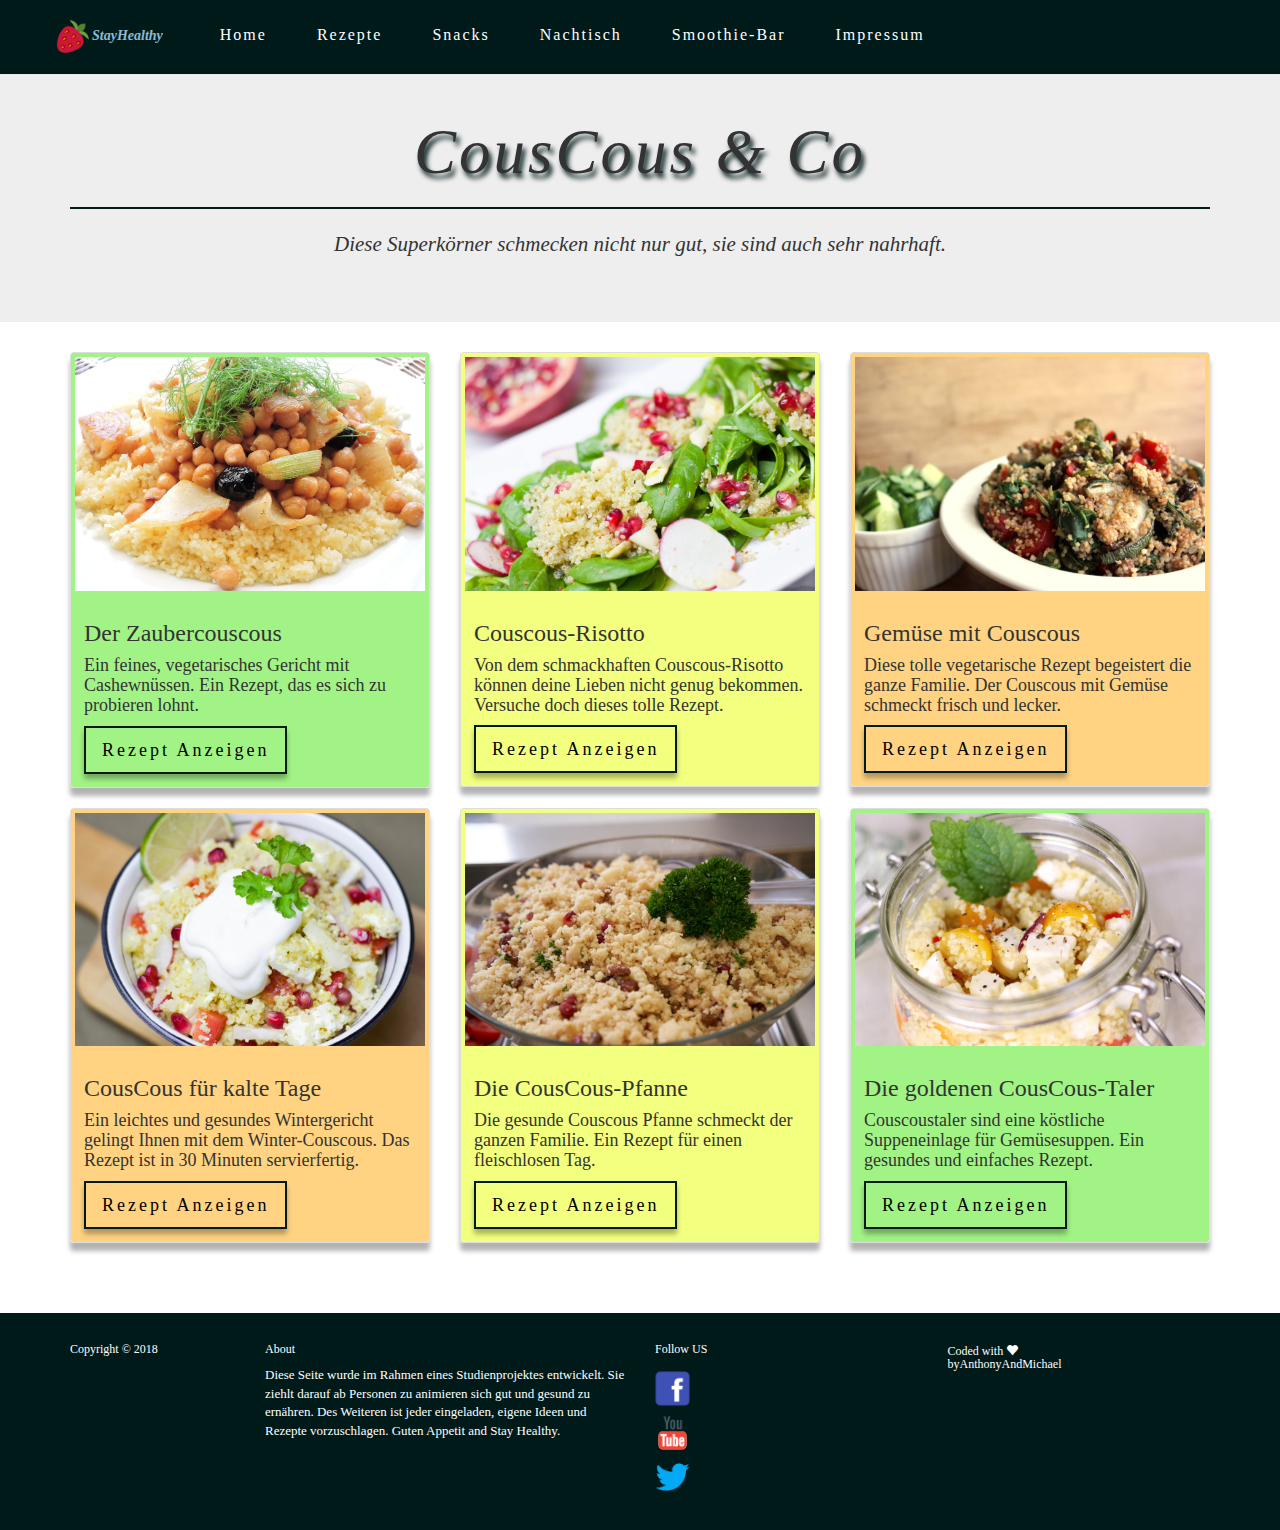
<file: CousCous.html>
<!DOCTYPE html>
<html lang="de">
  <head>
    <meta charset="utf-8">
    <meta http-equiv="X-UA-Compatible" content="IE=edge">
    <meta name="viewport" content="width=device-width, initial-scale=1">
      
      <link href="https://fonts.googleapis.com/css?family=Old+Standard+TT|Open+Sans" rel="stylesheet"> 
      
      
      <link rel="stylesheet" href="https://use.fontawesome.com/releases/v5.0.11/css/all.css" integrity="sha384-p2jx59pefphTFIpeqCcISO9MdVfIm4pNnsL08A6v5vaQc4owkQqxMV8kg4Yvhaw/" crossorigin="anonymous">
      
    <script src="scrollreveal-master/scrollreveal-master/dist/scrollreveal.min.js"></script>

      
      <!-- Favicon -->
      <link rel="icon" href="Bilder/logo.ico" type="image/x-icon">
        
      <!-- Bootstrap -->
    <link href="css/bootstrap.css" rel="stylesheet">
      <!-- Eigene css Datei (CSS-Dateien werden werden linear von oben nach unten abgearbeitet.)Überschreibt die Boostrap Datei -->
    <link href="css/NudelGerichte.css" rel="stylesheet" type="text/css">
</head>
  <body>
    <!-- Fixierte Navbar -->
    <nav class="navbar navbar-default navbar-fixed-top role=navigation ">
      <div class="container" id="text-element">
     <!-- Logo-Start -->
          <a href="index.html">
    <div id="text-logo">
      <p><img id="image-size" src="Bilder/nav-logo.png"/>StayHealthy</p>
    </div>
              
          </a>
    <!-- Logo-Ende -->   
        <div class="navbar-header">
          <button type="button" class="navbar-toggle collapsed" data-toggle="collapse" data-target="#navbar" aria-expanded="false" aria-controls="navbar">
            <span class="sr-only">Navigation ein-/ausblenden</span>
            <span class="icon-bar"></span>
            <span class="icon-bar"></span>
            <span class="icon-bar"></span>
          </button>
        </div>
        <div id="navbar" class="navbar-collapse collapse">
          <ul class="nav navbar-nav">
            <li><a href="index.html">Home</a></li>
            <li><a href="Rezepte.html">Rezepte</a></li>
            <li><a href="Snacks.html">Snacks</a></li>
            <li><a href="Nachtisch.html">Nachtisch</a></li>
            <li><a href="Smoothie-Bar.html">Smoothie-Bar</a></li>
            <li><a href="Impressum.html">Impressum</a></li>
          </ul>
        </div>
      </div>
    </nav>
    
<div class="jumbotron text-center">
        <div class="container">
          <h1 class="display-3 main-title">CousCous &amp; Co</h1>
            <hr>

          <p>Diese Superkörner schmecken nicht nur gut, sie sind auch sehr nahrhaft.</p>

        </div>
</div>

<div id="first-container">
<div class="container c1">
  <div class="row">
    <div class="col sm-4 col-md-4" >
      <div class="thumbnail background1">

          <img src="Bilder/couscous1.jpg" alt="Pasta1" style="width:100%">
          <div class="caption">
            <h3>Der Zaubercouscous</h3>
            <h4>Ein feines, vegetarisches Gericht mit Cashewnüssen. Ein Rezept, das es sich zu probieren lohnt.
            </h4>
              <button type="button" class="btn btn-primary btn-lg" data-toggle="modal" data-target="#meinModal1">
                     <span>Rezept Anzeigen</span> 
              </button>
            </div>
        </div>
      </div>

       <div class="col-md-4">
      <div class="thumbnail background2">

          <img src="Bilder/couscous2.jpg" alt="Pasta2" style="width:100%">
          <div class="caption">
            <h3>Couscous-Risotto</h3>
              <h4>Von dem schmackhaften Couscous-Risotto können deine Lieben nicht genug bekommen. Versuche doch dieses tolle Rezept. </h4>
              <button type="button" class="btn btn-primary btn-lg" data-toggle="modal" data-target="#meinModal2">

              <span>Rezept Anzeigen</span> 
              </button>
              
        </div>
           </div>
    </div>
       <div class="col-md-4">
      <div class="thumbnail background3">

          <img src="Bilder/couscous3.jpg" alt="Pasta3" style="width:100%">
          <div class="caption">
            <h3>Gemüse mit Couscous</h3>
              <h4>Diese tolle vegetarische Rezept begeistert die ganze Familie. Der Couscous mit Gemüse schmeckt frisch und lecker.</h4>
              <button type="button" class="btn btn-primary btn-lg" data-toggle="modal" data-target="#meinModal3">
                         <span>Rezept Anzeigen</span> 
              </button>
        </div>
           </div>
  
    </div>
  </div>
</div>

<div class="container c2">
  <div class="row">
       <div class="col-md-4">
      <div class="thumbnail background3">

          <img src="Bilder/couscous4.jpg" alt="Pasta4" style="width:100%">
          <div class="caption">
            <h3>CousCous für kalte Tage</h3>
              <h4>Ein leichtes und gesundes Wintergericht gelingt Ihnen mit dem Winter-Couscous. Das Rezept ist in 30 Minuten servierfertig.</h4>
              <button type="button" class="btn btn-primary btn-lg" data-toggle="modal" data-target="#meinModal4">
                   <span>Rezept Anzeigen</span> 
              </button>
         </div>
           </div>
    </div>
       <div class="col-md-4">
      <div class="thumbnail background2">

          <img src="Bilder/couscous5.jpg" alt="Pasta5" style="width:100%">
          <div class="caption">
            <h3>Die CousCous-Pfanne</h3>
              <h4>Die gesunde Couscous Pfanne schmeckt der ganzen Familie. Ein Rezept für einen fleischlosen Tag.</h4>
              <button type="button" class="btn btn-primary btn-lg" data-toggle="modal" data-target="#meinModal5">

            <span>Rezept Anzeigen</span> 
              </button>
          </div>
           </div> 
      </div>
   
       <div class="col-md-4">
      <div class="thumbnail background1">

          <img src="Bilder/couscous6.jpg" alt="Pasta6" style="width:100%">
          <div class="caption">
            <h3>Die goldenen CousCous-Taler</h3>
              <h4>Couscoustaler sind eine köstliche Suppeneinlage für Gemüsesuppen. Ein gesundes und einfaches Rezept.</h4>
                 <button type="button" class="btn btn-primary btn-lg" data-toggle="modal" data-target="#meinModal6">
                <span>Rezept Anzeigen</span> 
              </button>
            </div>
        </div>
    
  </div>
</div>
</div>
</div>
<!-- Rezept couscous 2 -->
<div class="modal fade" id="meinModal2" tabindex="-1" role="dialog" aria-labelledby="meinModalLabel">
    <div class="modal-dialog " role="document">
    <div class="modal-content" id="contantBackground">
      <div class="modal-header">
        <button id="button-close" type="button" class="close" data-dismiss="modal" aria-label="Schließen"><i class="fas fa-times-circle"></i></button>
          
        <h3 class="modal-title" id="meinModalLabel">CousCous-Risotto</h3>
        
          <hr>
      </div>
      <div class="modal-body background3">

    <table class="table table-striped zutaten-liste">
      <thead>
        <tr>
          <th scope="col">Zutaten</th>
          <th scope="col">Menge</th>
        </tr>
      </thead>
      <tbody>
        <tr>
          <th scope="row">Cashewnüsse od.Pinienkerne </th>
          <td>40g</td>
          </tr>
        <tr>
          <th scope="row">Couscous </th>
          <td>250g</td>
        </tr>
        <tr>
          <th scope="row">Datteln, Feigen, Rosinen, Aprikosen</th>
          <td>3.stk</td>
        </tr>
          <tr>
          <th scope="row">Karotten</th>
          <td>3.stk</td>
        </tr>
          <tr>
          <th scope="row">Zucchini</th>
          <td>40g</td>
        </tr>
          <tr>
          <th scope="row">Tomaten</th>
          <td>3.stk</td>
        </tr>
      </tbody>
    </table>
<div id="rezept-box">    
<div class="jumbotron jumbotron-fluid jumbotron-rezept">
  <div class="container">
    <h3 class="display-3">Zubereitung Step.1 &nbsp; <img src="Bilder/messer.png"></h3>
      <hr>
    <p class="lead">Zwiebeln, Knoblauch und Lauch kleinschneiden. Die Möhren waschen, abreiben, in Scheiben schneiden und Zucchini und Paprika in kleine Würfel schneiden.
In einem Topf die Zwiebeln anbraten, anschließend Knoblauch und Lauch dazugeben und etwa 1 Min. rühren.  </p>
  </div>
</div>
<div class="jumbotron jumbotron-fluid jumbotron-rezept">
  <div class="container">
      <h3 class="display-3">Zubereitung Step.2 &nbsp; <img src="Bilder/topf.png"></h3>
      <hr>
    <p class="lead">Danach die Mören dazugeben, kurz anschwitzen, mit etwas Brühe aufgießen, und 5 Min. köcheln lassen.
Nun den Rest des Gemüses dazugeben. Wenn die Flüssigkeit zu wenig ist, Brühe nachgießen. Alles so lange garen, bis das Gemüse fast fertig ist. </p>
  </div>
</div>
<div class="jumbotron jumbotron-fluid jumbotron-rezept">
  <div class="container">
    <h3 class="display-3">Zubereitung Step.3 &nbsp; <img src="Bilder/kellner.png"></h3>
      <hr>
    <p class="lead">Dann Couscous unterühren, weiter köcheln und sollte Flüssigkeit zu wenig sein, ständig nachgießen. Nach 10-15 min vom Herd nehmen.</p>
  </div>
</div>
</div>  
     <div class="modal-footer">
        <button type="button" class="btn btn-default" data-dismiss="modal">Schließen</button>
      </div>
    </div>
  </div>
</div>
      </div>

<!-- Rezept couscous 1 -->
<div class="modal fade" id="meinModal1" tabindex="-1" role="dialog" aria-labelledby="meinModalLabel">
  <div class="modal-dialog " role="document">
    <div class="modal-content" id="contantBackground">
      <div class="modal-header">
        <button id="button-close" type="button" class="close" data-dismiss="modal" aria-label="Schließen"><i class="fas fa-times-circle"></i></button>

        <h3 class="modal-title" id="meinModalLabel">Nudeln mit Tomatensoße Schafskäse und Oliven</h3>
        
          <hr>
      </div>
      <div class="modal-body background3">

    <table class="table table-striped zutaten-liste">
      <thead>
        <tr>
          <th scope="col">Zutaten</th>
          <th scope="col">Menge</th>
        </tr>
      </thead>
      <tbody>
        <tr>

          <th scope="row">Cashewnüsse od.Pinienkerne </th>
          <td>40g</td>
          </tr>
        <tr>
          <th scope="row">Couscous </th>
          <td>250g</td>
        </tr>
        <tr>
          <th scope="row">Datteln, Feigen, Rosinen, Aprikosen</th>
          <td>3.stk</td>
        </tr>
          <tr>
          <th scope="row">Karotten</th>
          <td>3.stk</td>
        </tr>
          <tr>
          <th scope="row">Koriander</th>
          <td>40g</td>
        </tr>
      </tbody>
    </table>
<div id="rezept-box">    
<div class="jumbotron jumbotron-fluid jumbotron-rezept">
  <div class="container">
    <h3 class="display-3">Zubereitung Step.1 &nbsp; <img src="Bilder/messer.png"></h3>
      <hr>
    <p class="lead">Für das Couscous in einer großen beschichteten Pfanne Ghee/Sonnenblumenöl oder Olivenöl erhitzen, die Senfkörner zum Springen bringen.
Dann die Cashewnüsse mit den restlichen Gewürzen hinzufügen und hellgelb-braun "anrösten" lassen. </p>
  </div>
</div>
<div class="jumbotron jumbotron-fluid jumbotron-rezept">
  <div class="container">
      <h3 class="display-3">Zubereitung Step.2 &nbsp; <img src="Bilder/topf.png"></h3>
      <hr>
    <p class="lead">Das Cous-Cous mit dem Gemüse hinzufügen, salzen und für 2 Minuten anschwitzen lassen. Dann das Ganze mit dem heißen Wasser ablöschen, und nun die Trockenfrüchte zugeben.
Anschließend in eine Glasform etc. füllen und im Backofen bei 80° C oder auf niedrigerer (70° C) Heizstufe für 10 Minuten quellen lassen. Ab und zu den Cous Cous mit einer Gabel auflockern. Eventuell noch ein wenig heißes Wasser "beigeben", und ab und an sanft alles wenden.</p>
  </div>
</div>
<div class="jumbotron jumbotron-fluid jumbotron-rezept">
  <div class="container">
    <h3 class="display-3">Zubereitung Step.3 &nbsp; <img src="Bilder/kellner.png"></h3>
      <hr>
    <p class="lead">Der Cous Cous sollte locker und nicht matschig sein, also nicht zu viel Flüssigkeit benutzen.</p>
  </div>
</div>
    
    
</div>      
    </div>
      <div class="modal-footer">
        <button type="button" class="btn btn-default" data-dismiss="modal">Schließen</button>
      </div>
    </div>
  </div>
</div>

      

<!-- Rezept couscous 3 -->
<div class="modal fade" id="meinModal3" tabindex="-1" role="dialog" aria-labelledby="meinModalLabel">
  <div class="modal-dialog " role="document">
    <div class="modal-content" id="contantBackground">
      <div class="modal-header">
        <button id="button-close" type="button" class="close" data-dismiss="modal" aria-label="Schließen"><i class="fas fa-times-circle"></i></button>
          
        
  
          
        <h3 class="modal-title" id="meinModalLabel">CousCous mit Gemüse</h3>
        
          <hr>
      </div>
      <div class="modal-body background3">

    <table class="table table-striped zutaten-liste">
      <thead>
        <tr>
          <th scope="col">Zutaten</th>
          <th scope="col">Menge</th>
        </tr>
      </thead>
      <tbody>
        <tr>
          <th scope="row">Cashewnüsse od.Pinienkerne </th>
          <td>40g</td>
          </tr>
        <tr>
          <th scope="row">Couscous </th>
          <td>250g</td>
        </tr>
        <tr>
          <th scope="row">Datteln, Feigen, Rosinen, Aprikosen</th>
          <td>3.stk</td>
        </tr>
          <tr>
          <th scope="row">Karotten</th>
          <td>3.stk</td>
        </tr>
          <tr>
          <th scope="row">Zucchini</th>
          <td>40g</td>
        </tr>
          <tr>
          <th scope="row">Kohlrabi</th>
          <td>3.stk</td>
        </tr>
      </tbody>
    </table>
<div id="rezept-box">    
<div class="jumbotron jumbotron-fluid jumbotron-rezept">
  <div class="container">
    <h3 class="display-3">Zubereitung Step.1 &nbsp; <img src="Bilder/messer.png"></h3>
      <hr>
    <p class="lead">Die Zucchini und die Karotten schälen und in dünne Scheiben schneiden. Die Paprika gut waschen, das Kerngehäuse entfernen und in kleine Stücke schneiden. Kohlrabi schälen und klein schneiden.
Den Couscous mit dem Wasser in den Reisbehälter des Dampfgarers geben und 10 Minuten dämpfen lassen. Etwas Salz und Pfeffer unterrühren.  </p>
  </div>
</div>
<div class="jumbotron jumbotron-fluid jumbotron-rezept">
  <div class="container">
      <h3 class="display-3">Zubereitung Step.2 &nbsp; <img src="Bilder/topf.png"></h3>
      <hr>
    <p class="lead">Das Gemüse mit der Sojasauce abschmecken, durchrühren und in den gelochten Garbehälter des Dampfgarers geben und ebenfalls dämpfen lassen.</p>
  </div>
</div>
<div class="jumbotron jumbotron-fluid jumbotron-rezept">
  <div class="container">
    <h3 class="display-3">Zubereitung Step.3 &nbsp; <img src="Bilder/kellner.png"></h3>
      <hr>
    <p class="lead">Nach 10 Minuten alles aus dem Dampfgarer nehmen und miteinander vermischen. Mit Salz, Pfeffer und Kräutern abschmecken und servieren.</p>
  </div>
</div>
    
    
</div>      
    </div>
      <div class="modal-footer">
        <button type="button" class="btn btn-default" data-dismiss="modal">Schließen</button>
      </div>
    </div>
  </div>
</div>

      
<!-- Rezept couscous 4 -->
<div class="modal fade" id="meinModal4" tabindex="-1" role="dialog" aria-labelledby="meinModalLabel">
  <div class="modal-dialog " role="document">
    <div class="modal-content" id="contantBackground">
      <div class="modal-header">
        <button id="button-close" type="button" class="close" data-dismiss="modal" aria-label="Schließen"><i class="fas fa-times-circle"></i></button>
          
        
  
          
        <h3 class="modal-title" id="meinModalLabel">CousCous für kalte Tage</h3>
        
          <hr>
      </div>
      <div class="modal-body background3">

    <table class="table table-striped zutaten-liste">
      <thead>
        <tr>
          <th scope="col">Zutaten</th>
          <th scope="col">Menge</th>
        </tr>
      </thead>
      <tbody>
        <tr>
          <th scope="row">Cashewnüsse od.Pinienkerne </th>
          <td>40g</td>
          </tr>
        <tr>
          <th scope="row">Couscous </th>
          <td>250g</td>
        </tr>
        <tr>
          <th scope="row">Datteln, Feigen, Rosinen, Aprikosen</th>
          <td>3.stk</td>
        </tr>
          <tr>
          <th scope="row">Karotten</th>
          <td>3.stk</td>
        </tr>
          <tr>
          <th scope="row">Zucchini</th>
          <td>40g</td>
        </tr>
          <tr>
          <th scope="row">Kohlrabi</th>
          <td>3.stk</td>
        </tr>
          <tr>
          <th scope="row">Pinenkerne</th>
          <td>40g</td>
          </tr>
        <tr>
          <th scope="row">Blattspinat</th>
          <td>250g</td>
        </tr>
        <tr>
          <th scope="row">Olivenöl</th>
          <td>200ml</td>
        </tr>
          <tr>
          <th scope="row">Spaghetti</th>
          <td>300g</td>
        </tr>
          <tr>
          <th scope="row">Ricottakäse</th>
          <td>40g</td>
        </tr>

      </tbody>
    </table>
<div id="rezept-box">    
<div class="jumbotron jumbotron-fluid jumbotron-rezept">
  <div class="container">
    <h3 class="display-3">Zubereitung Step.1 &nbsp; <img src="Bilder/messer.png"></h3>
      <hr>

    <p class="lead">Der Lauch wird geputzt, gewaschen, halbiert und anschließend in feine Ringe geschnitten. Dann werden die Karotten geputzt, geschält und in dünne Scheiben geschnitten.
Nun wird die Paprika gewaschen, halbiert, entkernt und in feine Stücke geschnitten. Die Speckwürfel werden mit dem Lauch in einem Topf für 5 Minuten angebraten.</p>

    <p class="lead">Lorem ipsum dolor sit amet, consetetur sadipscing elitr, sed diam nonumy eirmod tempor invidunt ut labore et dolore magna aliquyam erat, sed diam voluptua.</p>

  </div>
</div>
<div class="jumbotron jumbotron-fluid jumbotron-rezept">
  <div class="container">
      <h3 class="display-3">Zubereitung Step.2 &nbsp; <img src="Bilder/topf.png"></h3>
      <hr>

    <p class="lead">Im Anschluss wird das restliche Gemüse dazugegeben und das Ganze wird unter ständigem Rühren weiter gebraten.
Das Gemüse wird mit der Suppe abgelöscht, danach wird der Couscous mit dem Öl gut verrührt und in den Topf gegeben. </p>

    <p class="lead">Lorem ipsum dolor sit amet, consetetur sadipscing elitr, sed diam nonumy eirmod tempor invidunt ut labore et dolore magna aliquyam erat, sed diam voluptua.</p>

  </div>
</div>
<div class="jumbotron jumbotron-fluid jumbotron-rezept">
  <div class="container">
    <h3 class="display-3">Zubereitung Step.3 &nbsp; <img src="Bilder/kellner.png"></h3>
      <hr>

    <p class="lead">Jetzt wird der Topf von der Herdplatte genommen und der Couscous wird für 5 Minuten quellen gelassen.
Zum Schluss wird mit Salz und Pfeffer gut gewürzt.</p>

    <p class="lead">Lorem ipsum dolor sit amet, consetetur sadipscing elitr, sed diam nonumy eirmod tempor invidunt ut labore et dolore magna aliquyam erat, sed diam voluptua.</p>

  </div>
</div>
 
    
</div>      
    </div>
      <div class="modal-footer">
        <button type="button" class="btn btn-default" data-dismiss="modal">Schließen</button>
      </div>
    </div>
  </div>
</div>


      
<!-- Rezept couscous 5 -->
<div class="modal fade" id="meinModal5" tabindex="-1" role="dialog" aria-labelledby="meinModalLabel">
  <div class="modal-dialog " role="document">
    <div class="modal-content" id="contantBackground">
      <div class="modal-header">
        <button id="button-close" type="button" class="close" data-dismiss="modal" aria-label="Schließen"><i class="fas fa-times-circle"></i></button>
          
        
  
          
        <h3 class="modal-title" id="meinModalLabel">CousCous-Pfanne</h3>
        
          <hr>
      </div>
      <div class="modal-body background3">

    <table class="table table-striped zutaten-liste">
      <thead>
        <tr>
          <th scope="col">Zutaten</th>
          <th scope="col">Menge</th>
        </tr>
      </thead>
      <tbody>
        <tr>
          <th scope="row">Cashewnüsse od.Pinienkerne </th>
          <td>40g</td>
          </tr>
        <tr>
          <th scope="row">Couscous </th>
          <td>250g</td>
        </tr>
        <tr>
          <th scope="row">Datteln, Feigen, Rosinen, Aprikosen</th>
          <td>3.stk</td>
        </tr>
          <tr>
          <th scope="row">Karotten</th>
          <td>3.stk</td>
        </tr>
          <tr>
          <th scope="row">Zucchini</th>
          <td>40g</td>
        </tr>
          <tr>
          <th scope="row">Kohlrabi</th>
          <td>3.stk</td>
        </tr>
      </tbody>
    </table>
<div id="rezept-box">    
<div class="jumbotron jumbotron-fluid jumbotron-rezept">
  <div class="container">
    <h3 class="display-3">Zubereitung Step.1 &nbsp; <img src="Bilder/messer.png"></h3>
      <hr>
    <p class="lead">Den Couscous nach Anleitung zubereiten. Währenddessen das Gemüse mundgerecht schneiden und den Schafskäse in kleine Stücke schneiden oder brechen. </p>
  </div>
</div>
<div class="jumbotron jumbotron-fluid jumbotron-rezept">
  <div class="container">
      <h3 class="display-3">Zubereitung Step.2 &nbsp; <img src="Bilder/topf.png"></h3>
      <hr>
    <p class="lead">Sobald der Couscous fertig ist, werden die Zwiebel- und Knoblauchstücke in einer Pfanne mit einem Schuss Olivenöl glasig gebraten. Danach kommen Paprika und Zucchini hinzu.  </p>
  </div>
</div>
<div class="jumbotron jumbotron-fluid jumbotron-rezept">
  <div class="container">
    <h3 class="display-3">Zubereitung Step.3 &nbsp; <img src="Bilder/kellner.png"></h3>
      <hr>
    <p class="lead">Im nächsten Schritt kommt der fertige Couscous in die Pfanne. Der Inhalt wird ordentlich durchgewürzt. Danach werden die Tomaten hinzugefügt und zu guter Letzt noch der Schafskäse. 5 Minuten ziehen lassen und servieren.</p>
  </div>
</div>
    
    
</div>      
    </div>
      <div class="modal-footer">
        <button type="button" class="btn btn-default" data-dismiss="modal">Schließen</button>
      </div>
    </div>
  </div>
</div>

      

      
<!-- Rezept couscous 6 -->
<div class="modal fade" id="meinModal6" tabindex="-1" role="dialog" aria-labelledby="meinModalLabel">
  <div class="modal-dialog " role="document">
    <div class="modal-content" id="contantBackground">
      <div class="modal-header">
        <button id="button-close" type="button" class="close" data-dismiss="modal" aria-label="Schließen"><i class="fas fa-times-circle"></i></button>
          
        
  
          
        <h3 class="modal-title" id="meinModalLabel">CousCous-Taler</h3>
        
          <hr>
      </div>
      <div class="modal-body background3">

    <table class="table table-striped zutaten-liste">
      <thead>
        <tr>
          <th scope="col">Zutaten</th>
          <th scope="col">Menge</th>
        </tr>
      </thead>
      <tbody>
        <tr>
          <th scope="row">Cashewnüsse od.Pinienkerne </th>
          <td>40g</td>
          </tr>
        <tr>
          <th scope="row">Couscous </th>
          <td>250g</td>
        </tr>
        <tr>
          <th scope="row">Datteln, Feigen, Rosinen, Aprikosen</th>
          <td>3.stk</td>
        </tr>
          <tr>
          <th scope="row">Karotten</th>
          <td>3.stk</td>
        </tr>
          <tr>
          <th scope="row">Zucchini</th>
          <td>40g</td>
        </tr>
          <tr>
          <th scope="row">Kohlrabi</th>
          <td>3.stk</td>
        </tr>
      </tbody>
    </table>
<div id="rezept-box">    
<div class="jumbotron jumbotron-fluid jumbotron-rezept">
  <div class="container">
    <h3 class="display-3">Zubereitung Step.1 &nbsp; <img src="Bilder/messer.png"></h3>
      <hr>
    <p class="lead">Das Backrohr auf 220 Grad vorheizen.
Suppe zum Kochen bringen, Couscous damit überbrühen und etwas ziehen lassen. </p>
  </div>
</div>
<div class="jumbotron jumbotron-fluid jumbotron-rezept">
  <div class="container">
      <h3 class="display-3">Zubereitung Step.2 &nbsp; <img src="Bilder/topf.png"></h3>
      <hr>
    <p class="lead">Anschließend mit Dotter, Dill und Mehl zu einer geschmeidigen Masse mit dem Mixer rühren. </p>
  </div>
</div>
<div class="jumbotron jumbotron-fluid jumbotron-rezept">
  <div class="container">
    <h3 class="display-3">Zubereitung Step.3 &nbsp; <img src="Bilder/kellner.png"></h3>
      <hr>
    <p class="lead">Taler formen und auf einem mit Backpapier belegtem Blech legen, mit Paprikapulver bestreuen. Im vorgeheizten Rohr 15 Minuten backen.</p>
  </div>
</div>
    
</div>      
    </div>
      <div class="modal-footer">
        <button type="button" class="btn btn-default" data-dismiss="modal">Schließen</button>
      </div>
    </div>
  </div>
</div>

<!-- Hier entsteht der Footer -->
      
<footer>
      <div class="container">
          <div class="row">
              <div class="col-sm-2">
                  <h6>Copyright &copy; 2018</h6>
              </div>
              <div class="col-sm-4">
               <h6>About</h6>
                  <p>Diese Seite wurde im Rahmen eines Studienprojektes entwickelt. Sie ziehlt darauf ab Personen zu animieren sich gut und gesund zu ernähren. Des Weiteren ist jeder eingeladen, eigene Ideen und Rezepte vorzuschlagen. Guten Appetit and Stay Healthy.</p>
                 
              </div>
              
              <div class="col-lg-3 col-md-3 col-sm-6 col-xs-12" id="logo-bar">
                  <h6>Follow US</h6>
                  <ul class="img-responsive">
                      <li><a href="#"><img src="Bilder/facebook.png"  style="width:20%" ></a></li>
                      <li><a href="#"><img src="Bilder/youtube.png"  style="width:20%"></a></li>
                      <li><a href="#"><img src="Bilder/twitter.png"  style="width:20%"></a></li>
                  </ul>
                  
              </div>
              <div class="col-sm-2" >
                  <h6>Coded with <span class="glyphicon glyphicon-heart"></span> byAnthonyAndMichael</h6>
              </div>
              
          </div>
          
      </div>
      
</footer>
<script src="js/jquery.js"></script>
   
<script src="js/bootstrap.js"></script>
   <script>
          /*Scroll-Reveal */
          /*Muss eventuell wieder gelöscht werden Absprache */
          
          window.sr=ScrollReveal();
         sr.reveal('.main-title',{
              duration:2000,
              origin:'top',
              distance:'100px',
              mobile: true
          })
         sr.reveal('.c1',{
              duration:2000,
              origin:'left',
              distance:'300px',
              mobile: true
          })
       
          sr.reveal('.c2',{
              duration:2000,
              origin:'right',
              distance:'300px',
              mobile: true
          })
       
       
      </script>
      
     <script>
      /*Logo vergörßert rotiert und vergrößert sich beim scrollen*/  
    $(document).on("scroll", function(){
		if
      ($(document).scrollTop() > 500){
		  $(".navbar-default").addClass("kleiner");
		}
		else
		{
			$(".navbar-default").removeClass("kleiner");
		}
	});
    
    </script>
      
    </body>
      
    
</html>
</file>
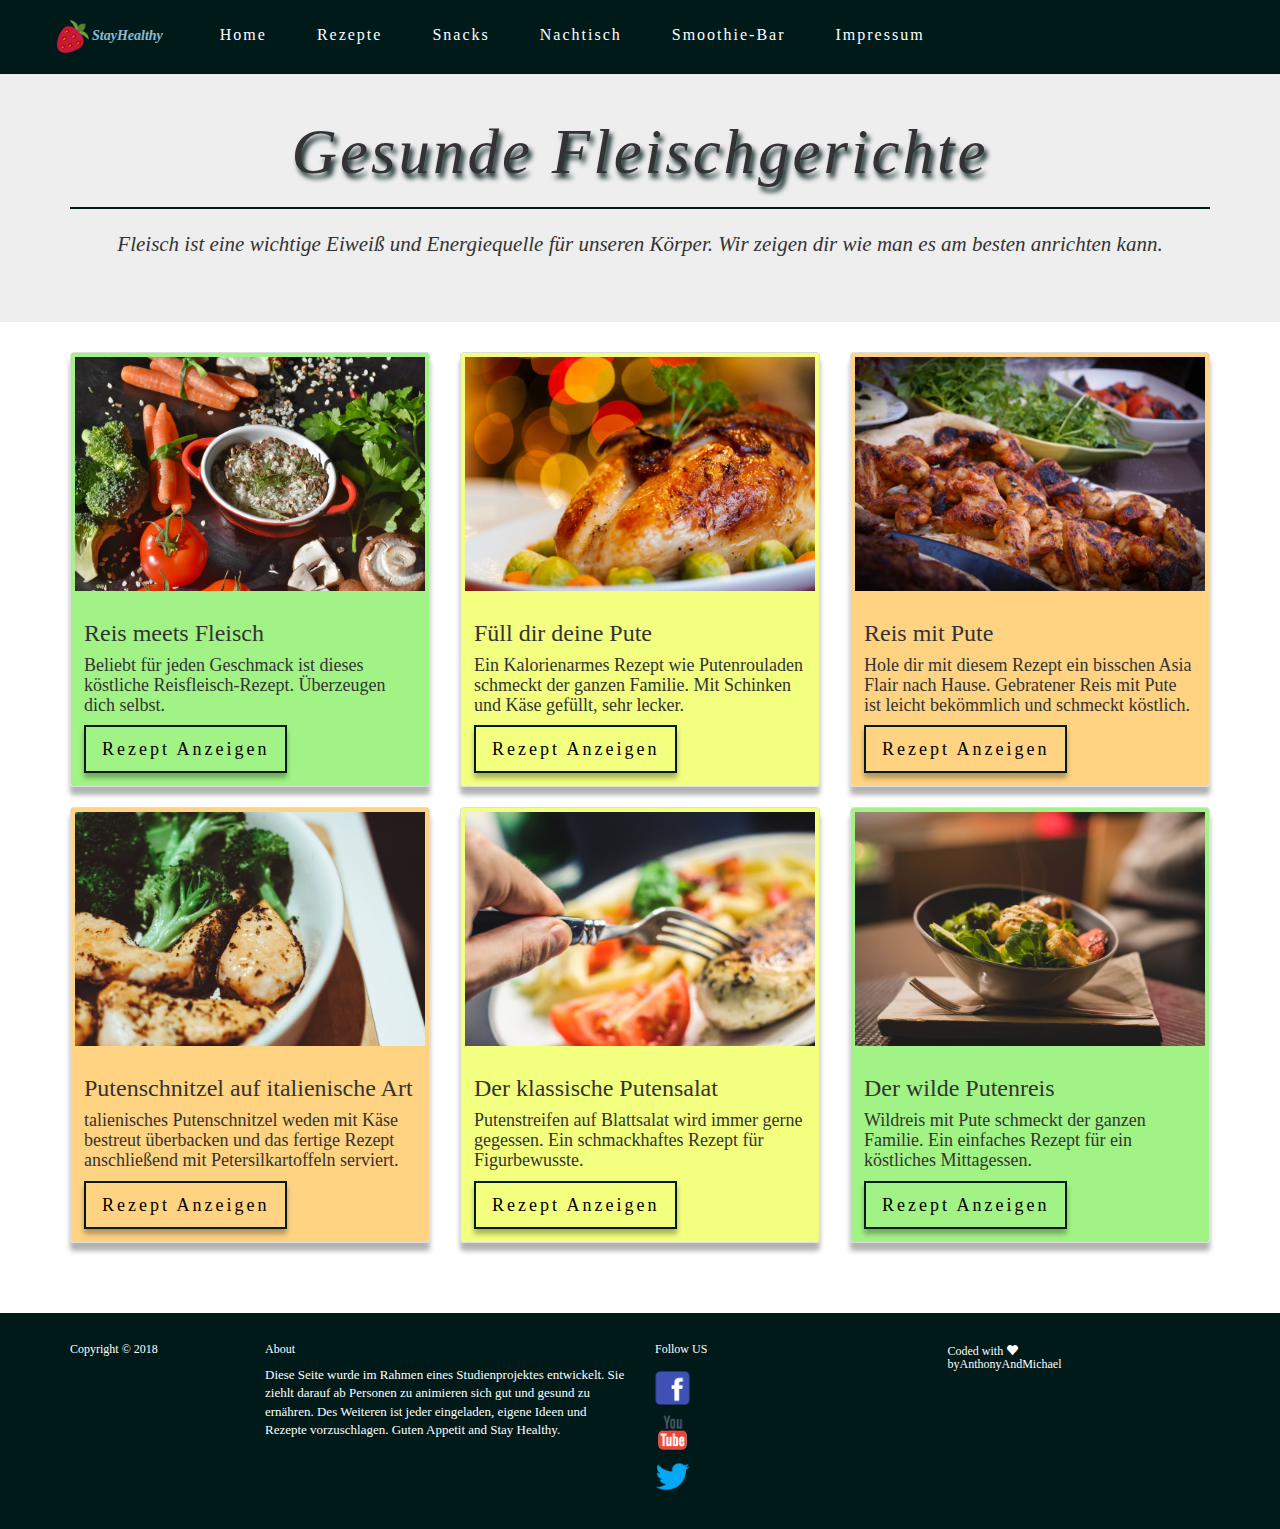
<file: Fleischgerichte.html>
<!DOCTYPE html>
<html lang="de">
<head>
    <meta charset="utf-8">
    <meta http-equiv="X-UA-Compatible" content="IE=edge">
    <meta name="viewport" content="width=device-width, initial-scale=1">
    <title>Gesunde Fleischgerichte</title>
    <link href="https://fonts.googleapis.com/css?family=Old+Standard+TT%7COpen+Sans" rel="stylesheet">


    <link rel="stylesheet" href="https://use.fontawesome.com/releases/v5.0.11/css/all.css"
          integrity="sha384-p2jx59pefphTFIpeqCcISO9MdVfIm4pNnsL08A6v5vaQc4owkQqxMV8kg4Yvhaw/" crossorigin="anonymous">

    <script src="scrollreveal-master/scrollreveal-master/dist/scrollreveal.min.js"></script>


    <!-- Favicon -->
    <link rel="icon" href="Bilder/logo.ico" type="image/x-icon">

    <!-- Bootstrap -->
    <link href="css/bootstrap.css" rel="stylesheet">
    <!-- Eigene css Datei (CSS-Dateien werden werden linear von oben nach unten abgearbeitet.)Überschreibt die Boostrap Datei -->
    <link href="css/NudelGerichte.css" rel="stylesheet" type="text/css">
</head>
<body>
<!-- Fixierte Navbar -->
<nav class="navbar navbar-default navbar-fixed-top role=navigation ">
    <div class="container" id="text-element">
        <!-- Logo-Start -->
        <a href="index.html">
            <div id="text-logo">
                <p><img id="image-size" src="Bilder/nav-logo.png"/>StayHealthy</p>
            </div>

        </a>
        <!-- Logo-Ende -->
        <div class="navbar-header">
            <button type="button" class="navbar-toggle collapsed" data-toggle="collapse" data-target="#navbar"
                    aria-expanded="false" aria-controls="navbar">
                <span class="sr-only">Navigation ein-/ausblenden</span>
                <span class="icon-bar"></span>
                <span class="icon-bar"></span>
                <span class="icon-bar"></span>
            </button>
        </div>
        <div id="navbar" class="navbar-collapse collapse">
            <ul class="nav navbar-nav">
                <li><a href="index.html">Home</a></li>
                <li><a href="Rezepte.html">Rezepte</a></li>
                <li><a href="Snacks.html">Snacks</a></li>
                <li><a href="Nachtisch.html">Nachtisch</a></li>
                <li><a href="Smoothie-Bar.html">Smoothie-Bar</a></li>
                <li><a href="Impressum.html">Impressum</a></li>
            </ul>
        </div>
    </div>
</nav>

<div class="jumbotron text-center">
    <div class="container">
        <h1 class="display-3 main-title">Gesunde Fleischgerichte</h1>
        <hr>

        <p>Fleisch ist eine wichtige Eiweiß und Energiequelle für unseren Körper. Wir zeigen dir wie man es am besten
            anrichten kann.</p>


    </div>
</div>

<div id="first-container">
    <div class="container c1">
        <div class="row">
            <div class="col sm-4 col-md-4">
                <div class="thumbnail background1">

                    <img src="Bilder/fleisch1.jpeg" alt="Pasta1" style="width:100%">
                    <div class="caption">
                        <h3>Reis meets Fleisch</h3>
                        <h4>Beliebt für jeden Geschmack ist dieses köstliche Reisfleisch-Rezept. Überzeugen dich
                            selbst.</h4>
                        <button type="button" class="btn btn-primary btn-lg" data-toggle="modal"
                                data-target="#meinModal1">
                            <span>Rezept Anzeigen</span>
                        </button>
                    </div>
                </div>
            </div>
            <div class="col-md-4">
                <div class="thumbnail background2">

                    <img src="Bilder/fleisch2.jpeg" alt="Pasta2" style="width:100%">
                    <div class="caption">
                        <h3>Füll dir deine Pute</h3>
                        <h4>Ein Kalorienarmes Rezept wie Putenrouladen schmeckt der ganzen Familie. Mit Schinken und
                            Käse gefüllt, sehr lecker.</h4>
                        <button type="button" class="btn btn-primary btn-lg" data-toggle="modal"
                                data-target="#meinModal2">
                            <span>Rezept Anzeigen</span>
                        </button>
                    </div>
                </div>
            </div>
            <div class="col-md-4">
                <div class="thumbnail background3">

                    <img src="Bilder/fleisch3.jpeg" alt="Pasta3" style="width:100%">
                    <div class="caption">
                        <h3>Reis mit Pute</h3>
                        <h4>Hole dir mit diesem Rezept ein bisschen Asia Flair nach Hause. Gebratener Reis mit Pute ist
                            leicht bekömmlich und schmeckt köstlich.</h4>
                        <button type="button" class="btn btn-primary btn-lg" data-toggle="modal"
                                data-target="#meinModal3">
                            <span>Rezept Anzeigen</span>
                        </button>
                    </div>
                </div>
            </div>
        </div>
    </div>

    <div class="container c2">
        <div class="row">
            <div class="col-md-4">
                <div class="thumbnail background3">

                    <img src="Bilder/fleisch4.jpeg" alt="Pasta4" style="width:100%">
                    <div class="caption">
                        <h3>Putenschnitzel auf italienische Art</h3>
                        <h4>talienisches Putenschnitzel weden mit Käse bestreut überbacken und das fertige Rezept
                            anschließend mit Petersilkartoffeln serviert.</h4>
                        <button type="button" class="btn btn-primary btn-lg" data-toggle="modal"
                                data-target="#meinModal4">
                            <span>Rezept Anzeigen</span>
                        </button>
                    </div>
                </div>
            </div>
            <div class="col-md-4">
                <div class="thumbnail background2">

                    <img src="Bilder/fleisch5.jpg" alt="Pasta5" style="width:100%">
                    <div class="caption">
                        <h3>Der klassische Putensalat</h3>
                        <h4>Putenstreifen auf Blattsalat wird immer gerne gegessen. Ein schmackhaftes Rezept für
                            Figurbewusste.</h4>
                        <button type="button" class="btn btn-primary btn-lg" data-toggle="modal"
                                data-target="#meinModal5">
                            <span>Rezept Anzeigen</span>
                        </button>
                    </div>
                </div>
            </div>

            <div class="col-md-4">
                <div class="thumbnail background1">

                    <img src="Bilder/fleisch6.jpeg" alt="Pasta6" style="width:100%">
                    <div class="caption">
                        <h3>Der wilde Putenreis</h3>
                        <h4>Wildreis mit Pute schmeckt der ganzen Familie. Ein einfaches Rezept für ein köstliches
                            Mittagessen.</h4>
                        <button type="button" class="btn btn-primary btn-lg" data-toggle="modal"
                                data-target="#meinModal6">
                            <span>Rezept Anzeigen</span>
                        </button>
                    </div>
                </div>
            </div>
        </div>
    </div>
</div>

<!-- Rezept Fleischgericht 1 -->


<div class="modal fade" id="meinModal1" tabindex="-1" role="dialog" aria-labelledby="meinModalLabel">

    <div class="modal-dialog " role="document">
        <div class="modal-content" id="contantBackground">
            <div class="modal-header">
                <button id="button-close" type="button" class="close" data-dismiss="modal" aria-label="Schließen"><i
                        class="fas fa-times-circle"></i></button>


                <h3 class="modal-title" id="meinModalLabel">Nudeln mit Tomatensoße Schafskäse und Oliven</h3>

                <hr>
            </div>
            <div class="modal-body background3">

                <table class="table table-striped zutaten-liste">
                    <thead>
                    <tr>
                        <th scope="col">Zutaten</th>
                        <th scope="col">Menge</th>
                    </tr>
                    </thead>
                    <tbody>
                    <tr>

                        <th scope="row">Putenfleisch</th>
                        <td>500g</td>
                    </tr>
                    <tr>
                        <th scope="row">Klare Suppe</th>
                        <td>500ml</td>
                    </tr>
                    <tr>
                        <th scope="row">Paprikapulver, süß</th>
                        <td>2TL</td>
                    </tr>
                    <tr>
                        <th scope="row">Reis</th>
                        <td>300g</td>
                    </tr>
                    <tr>
                        <th scope="row">Zwiebel</th>
                        <td>2.stk</td>
                    </tr>
                    <tr>
                        <th scope="row">Öl</th>
                        <td>2EL</td>
                    </tr>
                    <tr>
                        <th scope="row">Pfeffer</th>
                        <td>1TL</td>
                    </tr>

                    <tr>
                        <th scope="row">Lorbeerblatt</th>
                        <td>2.stk</td>
                    </tr>
                    </tbody>
                </table>
                <div id="rezept-box">
                    <div class="jumbotron jumbotron-fluid jumbotron-rezept">
                        <div class="container">
                            <h3 class="display-3">Zubereitung Step.1 &nbsp; <img src="Bilder/messer.png"></h3>
                            <hr>
                            <p class="lead">Das Fleischin Würfel schneiden (ca. 3x3 cm).
                                Die Zwiebeln schälen, klein schneiden und in einem großen Topf mit einem Schuss Öl
                                anbraten - dabei ständig umrühren.</p>
                        </div>
                    </div>
                    <div class="jumbotron jumbotron-fluid jumbotron-rezept">
                        <div class="container">
                            <h3 class="display-3">Zubereitung Step.2 &nbsp; <img src="Bilder/topf.png"></h3>
                            <hr>
                            <p class="lead">Nun die Fleischwürfel zu den angerösteten Zwiebeln in den Topf geben und mit
                                rösten lassen - die Hitze ein wenig reduzieren - dabei ständig rühren.
                                Das Paprikapulver (süß und scharf) hinzufügen und mit der klaren Suppe (am besten eignet
                                sich Rinderbrühe es schmeckt aber auch mit normalen Wasser) aufgießen - das Fleisch muss
                                dabei von der Flüssigkeit komplett bedeckt sein.</p>
                        </div>
                    </div>
                    <div class="jumbotron jumbotron-fluid jumbotron-rezept">
                        <div class="container">
                            <h3 class="display-3">Zubereitung Step.3 &nbsp; <img src="Bilder/kellner.png"></h3>
                            <hr>
                            <p class="lead">Salz, Pfeffer, Kümmel, Majoran, Lorbeerblatt und der kleingeschnittenen
                                Knoblauchzehe und den Reis hinzufügen. Topf bei kleinerer Hitze (mit geschlossenem
                                Deckel) für ca. 50-60 Minuten dünsten lassen, bis kein Wasser mehr vorhanden ist.</p>
                        </div>
                    </div>

                </div>
            </div>
            <div class="modal-footer">
                <button type="button" class="btn btn-default" data-dismiss="modal">Schließen</button>
            </div>
        </div>
    </div>
</div>


<!-- Rezept Fleischgericht 2 -->
<div class="modal fade" id="meinModal2" tabindex="-1" role="dialog" aria-labelledby="meinModalLabel">
    <div class="modal-dialog " role="document">
        <div class="modal-content" id="contantBackground">
            <div class="modal-header">
                <button id="button-close" type="button" class="close" data-dismiss="modal" aria-label="Schließen"><i
                        class="fas fa-times-circle"></i></button>


                <h3 class="modal-title" id="meinModalLabel">Die gefült Pute</h3>

                <hr>
            </div>
            <div class="modal-body background3">

                <table class="table table-striped zutaten-liste">
                    <thead>
                    <tr>
                        <th scope="col">Zutaten</th>
                        <th scope="col">Menge</th>
                    </tr>
                    </thead>
                    <tbody>
                    <tr>
                        <th scope="row">Putenfleisch</th>
                        <td>500g</td>
                    </tr>
                    <tr>
                        <th scope="row">Brühe</th>
                        <td>130ml</td>
                    </tr>
                    <tr>
                        <th scope="row">Schinken</th>
                        <td>8Scheiben</td>
                    </tr>
                    <tr>
                        <th scope="row">Käse (Gouda oder Emmentaler)</th>
                        <td>3Scheiben</td>
                    </tr>
                    <tr>
                        <th scope="row">Zwiebel</th>
                        <td>2.stk</td>
                    </tr>
                    <tr>
                        <th scope="row">Öl</th>
                        <td>2EL</td>
                    </tr>
                    <tr>
                        <th scope="row">Pfeffer</th>
                        <td>1TL</td>
                    </tr>
                    </tbody>
                </table>
                <div id="rezept-box">
                    <div class="jumbotron jumbotron-fluid jumbotron-rezept">
                        <div class="container">
                            <h3 class="display-3">Zubereitung Step.1 &nbsp; <img src="Bilder/messer.png"></h3>
                            <hr>
                            <p class="lead">Für die Putenrouladen zuerst die Putenschnitzel mit Salz und Pfeffer würzen.
                                Je eine Hälfte mit Schinken und Käse belegen. Sorgfältig einrollen und mit Zahnstocher
                                fixieren.</p>
                        </div>
                    </div>
                    <div class="jumbotron jumbotron-fluid jumbotron-rezept">
                        <div class="container">
                            <h3 class="display-3">Zubereitung Step.2 &nbsp; <img src="Bilder/topf.png"></h3>
                            <hr>
                            <p class="lead">In einer Bratpfanne das Öl heiß werden lassen und die Putenrouladen darin
                                anbraten, aus der Pfanne nehmen und den klein geschnittenen Zwiebel anrösten. Mit Suppe
                                aufgießen, die Putenrouladen zufügen und alles auf kleiner Falmme 20-30 Min. köcheln
                                lassen.</p>
                        </div>
                    </div>
                    <div class="jumbotron jumbotron-fluid jumbotron-rezept">
                        <div class="container">
                            <h3 class="display-3">Zubereitung Step.3 &nbsp; <img src="Bilder/kellner.png"></h3>
                            <hr>
                            <p class="lead">Und nun lass es dir schmecken.</p>
                        </div>
                    </div>


                </div>
            </div>
            <div class="modal-footer">
                <button type="button" class="btn btn-default" data-dismiss="modal">Schließen</button>
            </div>
        </div>
    </div>
</div>


<!-- Rezept Fleischgericht 3 -->
<div class="modal fade" id="meinModal3" tabindex="-1" role="dialog" aria-labelledby="meinModalLabel">
    <div class="modal-dialog " role="document">
        <div class="modal-content" id="contantBackground">
            <div class="modal-header">
                <button id="button-close" type="button" class="close" data-dismiss="modal" aria-label="Schließen"><i
                        class="fas fa-times-circle"></i></button>


                <h3 class="modal-title" id="meinModalLabel">Die gefült Pute</h3>

                <hr>
            </div>
            <div class="modal-body background3">

                <table class="table table-striped zutaten-liste">
                    <thead>
                    <tr>
                        <th scope="col">Zutaten</th>
                        <th scope="col">Menge</th>
                    </tr>
                    </thead>
                    <tbody>
                    <tr>
                        <th scope="row">Putenfleisch</th>
                        <td>500g</td>
                    </tr>
                    <tr>
                        <th scope="row">Reis</th>
                        <td>250g</td>
                    </tr>
                    <tr>
                        <th scope="row">Basilikum</th>
                        <td>2.stk</td>
                    </tr>
                    <tr>
                        <th scope="row"> Ingwer</th>
                        <td>3.stk</td>
                    </tr>
                    <tr>
                        <th scope="row">Zwiebel</th>
                        <td>2.stk</td>
                    </tr>
                    <tr>
                        <th scope="row">Öl</th>
                        <td>2EL</td>
                    </tr>
                    <tr>
                        <th scope="row">Pfeffer</th>
                        <td>1TL</td>

                        <th scope="row">Pinenkerne</th>
                        <td>40g</td>
                    </tr>
                    <tr>
                        <th scope="row">Blattspinat</th>
                        <td>250g</td>
                    </tr>
                    <tr>
                        <th scope="row">Olivenöl</th>
                        <td>200ml</td>
                    </tr>
                    <tr>
                        <th scope="row">Spaghetti</th>
                        <td>300g</td>
                    </tr>
                    <tr>
                        <th scope="row">Ricottakäse</th>
                        <td>40g</td>

                    </tr>
                    </tbody>
                </table>
                <div id="rezept-box">
                    <div class="jumbotron jumbotron-fluid jumbotron-rezept">
                        <div class="container">
                            <h3 class="display-3">Zubereitung Step.1 &nbsp; <img src="Bilder/messer.png"></h3>
                            <hr>

                            <p class="lead">Reis in der klaren Hühnersuppe garen und ausdampfen lassen.
                                Ingwer schälen und fein reiben.
                                Fleisch in Streifen schneiden und mit dem Ingwer, Sojasauce, Sesamöl und etwas Salz
                                verrühren.
                                Frühlingszwiebeln waschen und in Streifen schneiden.</p>

                            <p class="lead">Lorem ipsum dolor sit amet, consetetur sadipscing elitr, sed diam nonumy
                                eirmod tempor invidunt ut labore et dolore magna aliquyam erat, sed diam voluptua.</p>

                        </div>
                    </div>
                    <div class="jumbotron jumbotron-fluid jumbotron-rezept">
                        <div class="container">
                            <h3 class="display-3">Zubereitung Step.2 &nbsp; <img src="Bilder/topf.png"></h3>
                            <hr>

                            <p class="lead">Basilikum waschen, trockenschütteln und hacken.
                                Wok erhitzen, etwas Öl hineingeben und die Frühlingszwiebeln darin kurz andünsten.
                                Das Fleisch dazugeben und unter ständigem Rühren garen.</p>

                            <p class="lead">Lorem ipsum dolor sit amet, consetetur sadipscing elitr, sed diam nonumy
                                eirmod tempor invidunt ut labore et dolore magna aliquyam erat, sed diam voluptua.</p>

                        </div>
                    </div>
                    <div class="jumbotron jumbotron-fluid jumbotron-rezept">
                        <div class="container">
                            <h3 class="display-3">Zubereitung Step.3 &nbsp; <img src="Bilder/kellner.png"></h3>
                            <hr>

                            <p class="lead">Fleisch rausnehmen oder an die Seite schieben, noch etwas Öl im Wok erhitzen
                                und den Reis darin braten.
                                Fleisch und Basilikum untermischen.</p>

                            <p class="lead">Lorem ipsum dolor sit amet, consetetur sadipscing elitr, sed diam nonumy
                                eirmod tempor invidunt ut labore et dolore magna aliquyam erat, sed diam voluptua.</p>

                        </div>
                    </div>


                </div>
            </div>
            <div class="modal-footer">
                <button type="button" class="btn btn-default" data-dismiss="modal">Schließen</button>
            </div>
        </div>
    </div>
</div>


<!-- Rezept Nudelgericht 4 -->
<div class="modal fade" id="meinModal4" tabindex="-1" role="dialog" aria-labelledby="meinModalLabel">
    <div class="modal-dialog " role="document">
        <div class="modal-content" id="contantBackground">
            <div class="modal-header">
                <button id="button-close" type="button" class="close" data-dismiss="modal" aria-label="Schließen"><i
                        class="fas fa-times-circle"></i></button>
                <h3 class="modal-title" id="meinModalLabel">Die Italienische Pute</h3>

                <hr>
            </div>
            <div class="modal-body background3">

                <table class="table table-striped zutaten-liste">
                    <thead>
                    <tr>
                        <th scope="col">Zutaten</th>
                        <th scope="col">Menge</th>
                    </tr>
                    </thead>
                    <tbody>
                    <tr>
                        <th scope="row">Putenfleisch</th>
                        <td>500g</td>
                    </tr>
                    <tr>
                        <th scope="row">Mozzarella</th>
                        <td>250g</td>
                    </tr>
                    <tr>
                        <th scope="row">Basilikum</th>
                        <td>2.stk</td>
                    </tr>
                    <tr>
                        <th scope="row">Tomatensauce</th>
                        <td>3.stk</td>
                    </tr>
                    <tr>
                        <th scope="row">Zwiebel</th>
                        <td>2.stk</td>
                    </tr>
                    <tr>
                        <th scope="row">Öl</th>
                        <td>2EL</td>
                    </tr>
                    <tr>
                        <th scope="row">Pfeffer</th>
                        <td>1TL</td>
                    </tr>
                    </tbody>
                </table>
                <div id="rezept-box">
                    <div class="jumbotron jumbotron-fluid jumbotron-rezept">
                        <div class="container">
                            <h3 class="display-3">Zubereitung Step.1 &nbsp; <img src="Bilder/messer.png"></h3>
                            <hr>
                            <p class="lead">Putenschnitzel vorsichtig klopfen und mit Salz und Pfeffer würzen.
                                Mozzarella in je 1 Basilikumblatt einschlagen, in die Mitte der Schnitzel setzen und
                                diese zusammenklappen oder rollen. Eventuell mit Zahnstocher fixieren.
                                In heissem Olivenöl rundherum anbraten.</p>
                        </div>
                    </div>
                    <div class="jumbotron jumbotron-fluid jumbotron-rezept">
                        <div class="container">
                            <h3 class="display-3">Zubereitung Step.2 &nbsp; <img src="Bilder/topf.png"></h3>
                            <hr>
                            <p class="lead">Schnitzel herausnehmen und im Bratenrückstand die Zwiebel anschwitzen. Mit
                                1/4 l Wasser auffüllen, die Tomatensauce einrühren und aufkochen lassen.
                                Eine Auflaufform mit der Margarine bestreichen, die Putentaschen hineingeben und die
                                Sauce darübergiessen.</p>
                        </div>
                    </div>
                    <div class="jumbotron jumbotron-fluid jumbotron-rezept">
                        <div class="container">
                            <h3 class="display-3">Zubereitung Step.3 &nbsp; <img src="Bilder/kellner.png"></h3>
                            <hr>
                            <p class="lead">Im vorgeheizten Backrohr bei 180 Grad ca. 15 min überbacken und mit der
                                Tomatensauce und Reis servieren.</p>
                        </div>
                    </div>


                </div>
            </div>
            <div class="modal-footer">
                <button type="button" class="btn btn-default" data-dismiss="modal">Schließen</button>
            </div>
        </div>
    </div>
</div>

<!-- Rezept Nudelgericht 5 -->
<div class="modal fade" id="meinModal5" tabindex="-1" role="dialog" aria-labelledby="meinModalLabel">
    <div class="modal-dialog " role="document">
        <div class="modal-content" id="contantBackground">
            <div class="modal-header">
                <button id="button-close" type="button" class="close" data-dismiss="modal" aria-label="Schließen"><i
                        class="fas fa-times-circle"></i></button>
                <h3 class="modal-title" id="meinModalLabel">Der klassische Putensalat</h3>

                <hr>
            </div>
            <div class="modal-body background3">

                <table class="table table-striped zutaten-liste">
                    <thead>
                    <tr>
                        <th scope="col">Zutaten</th>
                        <th scope="col">Menge</th>
                    </tr>
                    </thead>
                    <tbody>
                    <tr>
                        <th scope="row">Putenfleisch</th>
                        <td>500g</td>
                    </tr>
                    <tr>
                        <th scope="row">Mozzarella</th>
                        <td>250g</td>
                    </tr>
                    <tr>
                        <th scope="row">Basilikum</th>
                        <td>2.stk</td>
                    </tr>
                    <tr>
                        <th scope="row">Tomatensauce</th>
                        <td>3.stk</td>
                    </tr>
                    <tr>
                        <th scope="row">Zwiebel</th>
                        <td>2.stk</td>
                    </tr>
                    <tr>
                        <th scope="row">Öl</th>
                        <td>2EL</td>
                    </tr>
                    <tr>
                        <th scope="row">Pfeffer</th>
                        <td>1TL</td>
                    </tr>
                    <tr>
                        <th scope="row">Eichblattsalat</th>
                        <td>500g</td>
                    </tr>
                    </tbody>
                </table>
                <div id="rezept-box">
                    <div class="jumbotron jumbotron-fluid jumbotron-rezept">
                        <div class="container">
                            <h3 class="display-3">Zubereitung Step.1 &nbsp; <img src="Bilder/messer.png"></h3>
                            <hr>
                            <p class="lead">Das Putenbrustfleisch in Scheiben schneiden, Cocktailtomaten und Jungzwiebel
                                ebenfalls schneiden. Salat und Basilikumblätter waschen und in Stücke teilen. Aus Essig,
                                Öl, Salz und Honig eine Marinade herstellen.</p>
                        </div>
                    </div>
                    <div class="jumbotron jumbotron-fluid jumbotron-rezept">
                        <div class="container">
                            <h3 class="display-3">Zubereitung Step.2 &nbsp; <img src="Bilder/topf.png"></h3>
                            <hr>
                            <p class="lead">Salat in tiefe Teller legen, mit Tomaten, Basilikum und dem Zwiebelgrün
                                belegen, Marinade darüber gießen.</p>
                        </div>
                    </div>
                    <div class="jumbotron jumbotron-fluid jumbotron-rezept">
                        <div class="container">
                            <h3 class="display-3">Zubereitung Step.3 &nbsp; <img src="Bilder/kellner.png"></h3>
                            <hr>
                            <p class="lead">Das Putenfleisch würzen und in einer Pfanne mit Chiliöl rundherum scharf
                                anbraten, immer wieder wenden, bis es gar sind. In der Mitte vom Teller die
                                Fleischstücke drapieren und mit Zwiebelringen bestreuen.</p>
                        </div>
                    </div>


                </div>
            </div>
            <div class="modal-footer">
                <button type="button" class="btn btn-default" data-dismiss="modal">Schließen</button>
            </div>
        </div>
    </div>
</div>

<!-- Rezept Nudelgericht 6 -->
<div class="modal fade" id="meinModal6" tabindex="-1" role="dialog" aria-labelledby="meinModalLabel">
    <div class="modal-dialog " role="document">
        <div class="modal-content" id="contantBackground">
            <div class="modal-header">
                <button id="button-close" type="button" class="close" data-dismiss="modal" aria-label="Schließen"><i
                        class="fas fa-times-circle"></i></button>
                <h3 class="modal-title" id="meinModalLabel">Die wilde Pute</h3>

                <hr>
            </div>
            <div class="modal-body background3">

                <table class="table table-striped zutaten-liste">
                    <thead>
                    <tr>
                        <th scope="col">Zutaten</th>
                        <th scope="col">Menge</th>
                    </tr>
                    </thead>
                    <tbody>
                    <tr>
                        <th scope="row">Putenfleisch</th>
                        <td>500g</td>
                    </tr>
                    <tr>
                        <th scope="row">Mozzarella</th>
                        <td>250g</td>
                    </tr>
                    <tr>
                        <th scope="row">Basilikum</th>
                        <td>2.stk</td>
                    </tr>
                    <tr>
                        <th scope="row">Wildreis</th>
                        <td>500g</td>
                    </tr>
                    <tr>
                        <th scope="row">Zwiebel</th>
                        <td>2.stk</td>
                    </tr>
                    <tr>
                        <th scope="row">Öl</th>
                        <td>2EL</td>
                    </tr>
                    <tr>
                        <th scope="row">Pfeffer</th>
                        <td>1TL</td>
                    </tr>
                    <tr>
                        <th scope="row">Eichblattsalat</th>
                        <td>500g</td>
                    </tr>
                    </tbody>
                </table>
                <div id="rezept-box">
                    <div class="jumbotron jumbotron-fluid jumbotron-rezept">
                        <div class="container">
                            <h3 class="display-3">Zubereitung Step.1 &nbsp; <img src="Bilder/messer.png"></h3>
                            <hr>
                            <p class="lead">Den Wildreis/Langkornreismischung lt. Packungsanweisung kochen. In der
                                Zwischenzeit die Putenschnitzel salzen und pfeffern. Die Schnitzel nun in mundgerechte
                                Stücke schneiden und in einer großen Pfanne mit heißem Öl anbraten.</p>
                        </div>
                    </div>
                    <div class="jumbotron jumbotron-fluid jumbotron-rezept">
                        <div class="container">
                            <h3 class="display-3">Zubereitung Step.2 &nbsp; <img src="Bilder/topf.png"></h3>
                            <hr>
                            <p class="lead">Das Fleisch aus der Pfanne heben und beiseite stellen. Wenn der Reis fertig
                                gegart ist, gibt man diesen in die Pfanne. Bei mittlerer Hitze nun noch das Gemüse und
                                Gemüsebrühe untermengen. Salz, Pfeffer, Kräuter, Creme Fraiche und Putenfleisch dazu
                                geben und wieder gut verrühren. Kochen lassen bis das Gemüse gar ist.</p>
                        </div>
                    </div>
                    <div class="jumbotron jumbotron-fluid jumbotron-rezept">
                        <div class="container">
                            <h3 class="display-3">Zubereitung Step.3 &nbsp; <img src="Bilder/kellner.png"></h3>
                            <hr>
                            <p class="lead">Lass es dir schmecken.</p>
                        </div>
                    </div>


                </div>
            </div>
            <div class="modal-footer">
                <button type="button" class="btn btn-default" data-dismiss="modal">Schließen</button>
            </div>
        </div>
    </div>
</div>


<!-- Hier entsteht der Footer -->

<footer>
    <div class="container">
        <div class="row">
            <div class="col-sm-2">
                <h6>Copyright &copy; 2018</h6>
            </div>
            <div class="col-sm-4">
                <h6>About</h6>
                <p>Diese Seite wurde im Rahmen eines Studienprojektes entwickelt. Sie ziehlt darauf ab Personen zu
                    animieren sich gut und gesund zu ernähren. Des Weiteren ist jeder eingeladen, eigene Ideen und
                    Rezepte vorzuschlagen. Guten Appetit and Stay Healthy.</p>

            </div>

            <div class="col-lg-3 col-md-3 col-sm-6 col-xs-12" id="logo-bar">
                <h6>Follow US</h6>
                <ul class="img-responsive">
                    <li><a href="#"><img src="Bilder/facebook.png" style="width:20%"></a></li>
                    <li><a href="#"><img src="Bilder/youtube.png" style="width:20%"></a></li>
                    <li><a href="#"><img src="Bilder/twitter.png" style="width:20%"></a></li>
                </ul>

            </div>
            <div class="col-sm-2">
                <h6>Coded with <span class="glyphicon glyphicon-heart"></span> byAnthonyAndMichael</h6>
            </div>

        </div>

    </div>

</footer>
<script src="js/jquery.js"></script>

<script src="js/bootstrap.js"></script>
<script>
    /*Scroll-Reveal */
    /*Muss eventuell wieder gelöscht werden Absprache */

    window.sr = ScrollReveal();
    sr.reveal('.main-title', {
        duration: 2000,
        origin: 'top',
        distance: '100px',
        mobile: true
    })
    sr.reveal('.c1', {
        duration: 2000,
        origin: 'left',
        distance: '300px',
        mobile: true
    })

    sr.reveal('.c2', {
        duration: 2000,
        origin: 'right',
        distance: '300px',
        mobile: true
    })


</script>

<script>
    /*Logo vergörßert rotiert und vergrößert sich beim scrollen*/
    $(document).on("scroll", function () {
        if
        ($(document).scrollTop() > 500) {
            $(".navbar-default").addClass("kleiner");
        }
        else {
            $(".navbar-default").removeClass("kleiner");
        }
    });

</script>

</body>


</html>
</file>
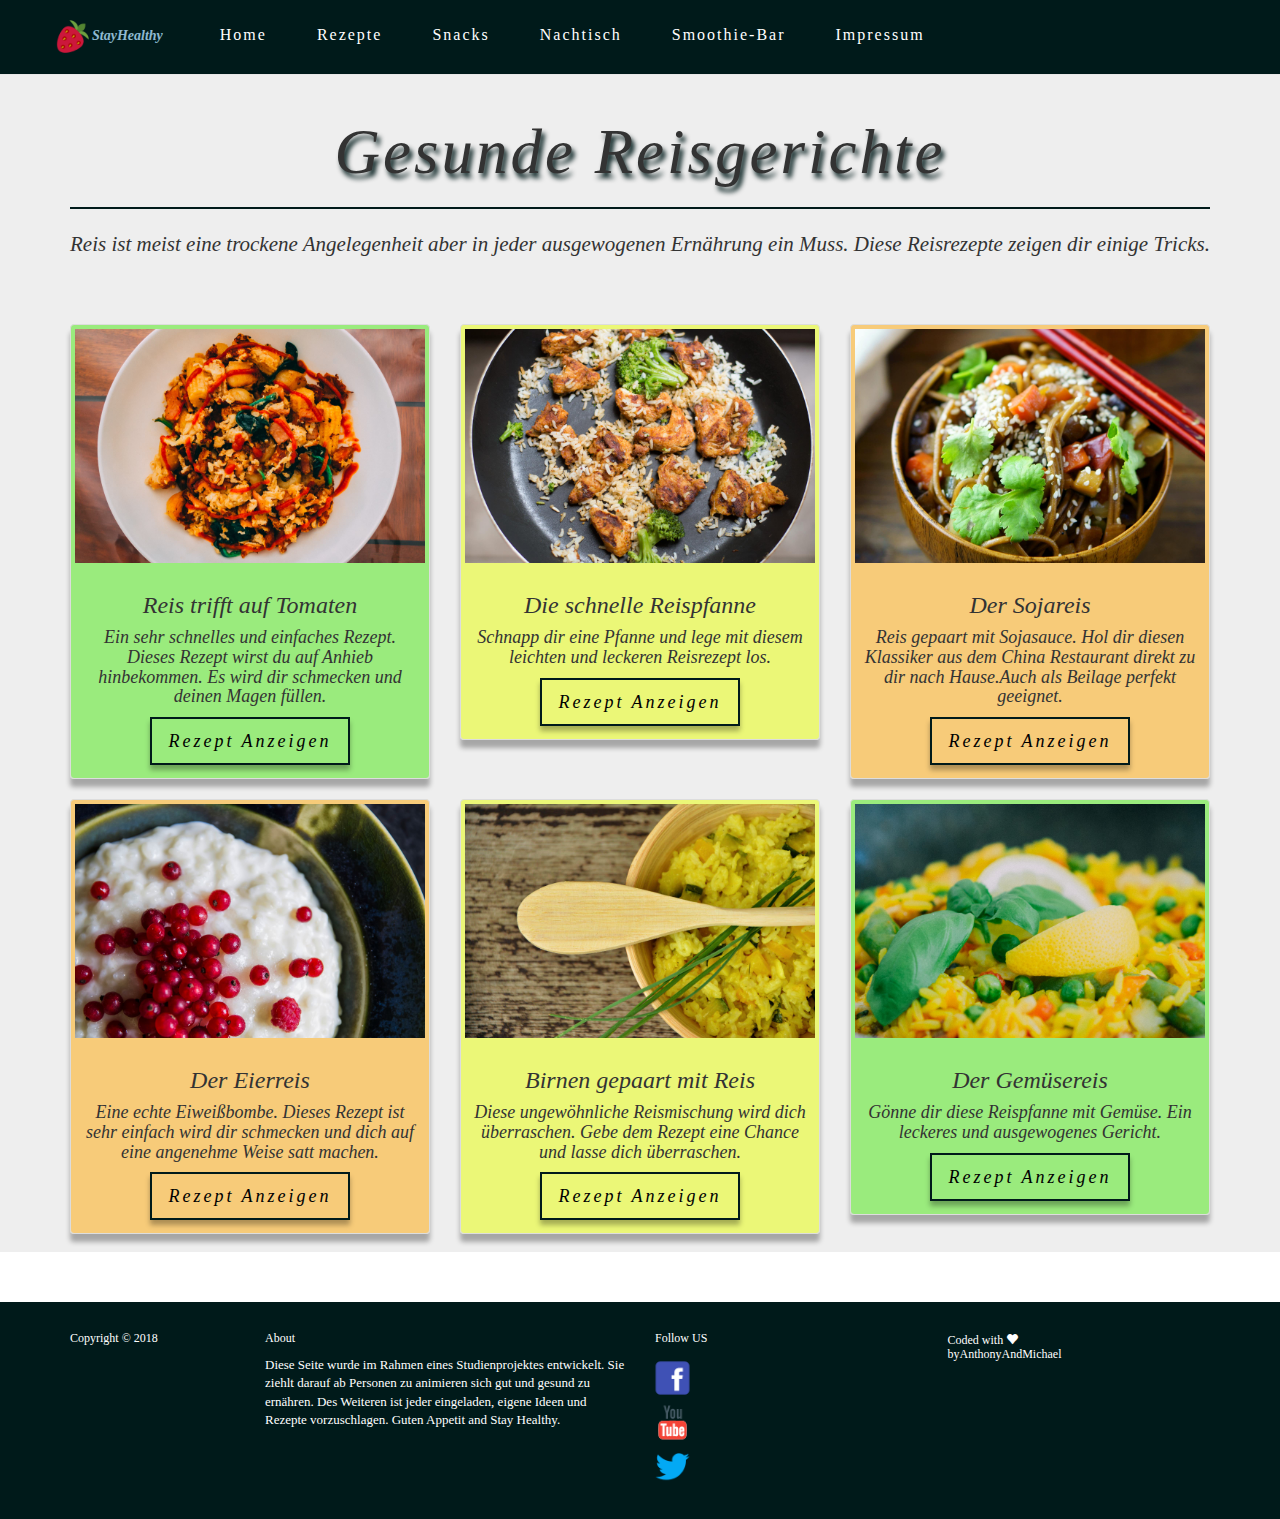
<file: Reisgerichte.html>
<!DOCTYPE html>
<html lang="de">
<head>
    <meta charset="utf-8">
    <meta http-equiv="X-UA-Compatible" content="IE=edge">
    <meta name="viewport" content="width=device-width, initial-scale=1">
    <title>Reisgerichte</title>
    <link href="https://fonts.googleapis.com/css?family=Old+Standard+TT|Open+Sans" rel="stylesheet">


    <link rel="stylesheet" href="https://use.fontawesome.com/releases/v5.0.11/css/all.css"
          integrity="sha384-p2jx59pefphTFIpeqCcISO9MdVfIm4pNnsL08A6v5vaQc4owkQqxMV8kg4Yvhaw/" crossorigin="anonymous">

    <script src="scrollreveal-master/scrollreveal-master/dist/scrollreveal.min.js"></script>


    <!-- Favicon -->
    <link rel="icon" href="Bilder/logo.ico" type="image/x-icon">

    <!-- Bootstrap -->
    <link href="css/bootstrap.css" rel="stylesheet">
    <!-- Eigene css Datei (CSS-Dateien werden werden linear von oben nach unten abgearbeitet.)Überschreibt die Boostrap Datei -->
    <link href="css/NudelGerichte.css" rel="stylesheet" type="text/css">
</head>
<body>
<!-- Fixierte Navbar -->
<nav class="navbar navbar-default navbar-fixed-top role=navigation ">
    <div class="container" id="text-element">
        <!-- Logo-Start -->
        <a href="index.html">
            <div id="text-logo">
                <p><img id="image-size" src="Bilder/nav-logo.png"/>StayHealthy</p>
            </div>

        </a>
        <!-- Logo-Ende -->
        <div class="navbar-header">
            <button type="button" class="navbar-toggle collapsed" data-toggle="collapse" data-target="#navbar"
                    aria-expanded="false" aria-controls="navbar">
                <span class="sr-only">Navigation ein-/ausblenden</span>
                <span class="icon-bar"></span>
                <span class="icon-bar"></span>
                <span class="icon-bar"></span>
            </button>
        </div>
        <div id="navbar" class="navbar-collapse collapse">
            <ul class="nav navbar-nav">
                <li><a href="index.html">Home</a></li>

                <li><a href="Rezepte.html">Rezepte</a></li>

                <li><a href="Snacks.html">Snacks</a></li>
                <li><a href="Nachtisch.html">Nachtisch</a></li>
                <li><a href="Smoothie-Bar.html">Smoothie-Bar</a></li>
                <li><a href="Impressum.html">Impressum</a></li>
            </ul>
        </div>
    </div>
</nav>

<div class="jumbotron text-center">
    <div class="container">
        <h1 class="display-3 main-title">Gesunde Reisgerichte</h1>
        <hr>

        <p>Reis ist meist eine trockene Angelegenheit aber in jeder ausgewogenen Ernährung ein Muss. Diese Reisrezepte
            zeigen dir einige Tricks.
        </p>

    </div>

    <div id="first-container">
        <div class="container c1">
            <div class="row">
                <div class="col sm-4 col-md-4">
                    <div class="thumbnail background1">

                        <img src="Bilder/Reis1.jpeg" alt="Pasta1" style="width:100%">
                        <div class="caption">
                            <h3>Reis trifft auf Tomaten</h3>
                            <h4>Ein sehr schnelles und einfaches Rezept. Dieses Rezept wirst du auf Anhieb hinbekommen.
                                Es wird dir schmecken und deinen Magen füllen.</h4>
                            <button type="button" class="btn btn-primary btn-lg" data-toggle="modal"
                                    data-target="#meinModal1">

                                <span>Rezept Anzeigen</span>
                            </button>
                        </div>
                    </div>
                </div>
                <div class="col-md-4">
                    <div class="thumbnail background2">

                        <img src="Bilder/Reis2.jpeg" alt="Pasta2" style="width:100%">
                        <div class="caption">
                            <h3>Die schnelle Reispfanne</h3>
                            <h4>Schnapp dir eine Pfanne und lege mit diesem leichten und leckeren Reisrezept los.</h4>
                            <button type="button" class="btn btn-primary btn-lg" data-toggle="modal"
                                    data-target="#meinModal2">

                                <span>Rezept Anzeigen</span>
                            </button>

                        </div>
                    </div>
                </div>
                <div class="col-md-4">
                    <div class="thumbnail background3">

                        <img src="Bilder/Reis3.jpeg" alt="Pasta3" style="width:100%">
                        <div class="caption">
                            <h3>Der Sojareis</h3>
                            <h4>Reis gepaart mit Sojasauce. Hol dir diesen Klassiker aus dem China Restaurant direkt zu
                                dir nach Hause.Auch als Beilage perfekt geeignet.</h4>
                            <button type="button" class="btn btn-primary btn-lg" data-toggle="modal"
                                    data-target="#meinModal3">

                                <span>Rezept Anzeigen</span>
                            </button>
                        </div>
                    </div>
                </div>
            </div>
        </div>


        <div class="container c2">
            <div class="row">
                <div class="col-md-4">
                    <div class="thumbnail background3">

                        <img src="Bilder/Reis4.jpeg" alt="Pasta4" style="width:100%">
                        <div class="caption">
                            <h3>Der Eierreis</h3>
                            <h4>Eine echte Eiweißbombe. Dieses Rezept ist sehr einfach wird dir schmecken und dich auf
                                eine angenehme Weise satt machen.</h4>
                            <button type="button" class="btn btn-primary btn-lg" data-toggle="modal"
                                    data-target="#meinModal4">

                                <span>Rezept Anzeigen</span>
                            </button>
                        </div>
                    </div>
                </div>
                <div class="col-md-4">
                    <div class="thumbnail background2">

                        <img src="Bilder/Reis5.jpeg" alt="Pasta5" style="width:100%">
                        <div class="caption">
                            <h3>Birnen gepaart mit Reis</h3>
                            <h4>Diese ungewöhnliche Reismischung wird dich überraschen. Gebe dem Rezept eine Chance und
                                lasse dich überraschen.</h4>
                            <button type="button" class="btn btn-primary btn-lg" data-toggle="modal"
                                    data-target="#meinModal5">

                                <span>Rezept Anzeigen</span>
                            </button>
                        </div>
                    </div>
                </div>
                <div class="col-md-4">
                    <div class="thumbnail background1">

                        <img src="Bilder/Reis6.jpg" alt="Pasta6" style="width:100%">
                        <div class="caption">
                            <h3>Der Gemüsereis</h3>
                            <h4>Gönne dir diese Reispfanne mit Gemüse. Ein leckeres und ausgewogenes Gericht.</h4>
                            <button type="button" class="btn btn-primary btn-lg" data-toggle="modal"
                                    data-target="#meinModal6">

                                <span>Rezept Anzeigen</span>
                            </button>
                        </div>
                    </div>
                </div>

            </div>
        </div>
    </div>


    <!-- Rezept Reis 1 -->
    <div class="modal fade" id="meinModal1" tabindex="-1" role="dialog" aria-labelledby="meinModalLabel">

        <div class="modal-dialog " role="document">
            <div class="modal-content" id="contantBackground">
                <div class="modal-header">
                    <button id="button-close" type="button" class="close" data-dismiss="modal" aria-label="Schließen"><i
                            class="fas fa-times-circle"></i></button>

                    <h3 class="modal-title" id="meinModalLabel">Reis trifft auf Tomaten</h3>

                    <hr>
                </div>
                <div class="modal-body background3">

                    <table class="table table-striped zutaten-liste">
                        <thead>
                        <tr>
                            <th scope="col">Zutaten</th>
                            <th scope="col">Menge</th>
                        </tr>
                        </thead>
                        <tbody>
                        <tr>
                            <th scope="row">Basilikum</th>
                            <td>1.stk</td>
                        </tr>
                        <tr>
                            <th scope="row">Salz</th>
                            <td>1TL</td>
                        </tr>
                        <tr>
                            <th scope="row">Pfeffer</th>
                            <td>1TL</td>
                        </tr>
                        <tr>
                            <th scope="row">Tomatensaft</th>
                            <td>400ml</td>
                        </tr>
                        <tr>
                            <th scope="row">Reis</th>
                            <td>3 Tassen</td>
                        </tr>
                        </tbody>
                    </table>
                    <div id="rezept-box">
                        <div class="jumbotron jumbotron-fluid jumbotron-rezept">
                            <div class="container">
                                <h3 class="display-3">Zubereitung Step.1 &nbsp; <img src="Bilder/messer.png"></h3>
                                <hr>
                                <p class="lead">Starte mit der Zubereitung des Reis. Gebe hierfür den Reis und
                                    Tomatensaft in einen Topf und salze das Ganze vorsichtig. Lasse es auf mittlere
                                    Hitze ca.20 Minuten kochen.</p>
                            </div>
                        </div>
                        <div class="jumbotron jumbotron-fluid jumbotron-rezept">
                            <div class="container">
                                <h3 class="display-3">Zubereitung Step.2 &nbsp; <img src="Bilder/topf.png"></h3>
                                <hr>
                                <p class="lead">Wasche den Basilikum gründlich und schneide es in feine Stückchen.</p>
                            </div>
                        </div>
                        <div class="jumbotron jumbotron-fluid jumbotron-rezept">
                            <div class="container">
                                <h3 class="display-3">Zubereitung Step.3 &nbsp; <img src="Bilder/kellner.png"></h3>
                                <hr>
                                <p class="lead">Gebe nun den Basilikum unter den Reis vermenge das Ganze und verfeinere
                                    es mit etwas Pfeffer.</p>
                            </div>
                        </div>

                    </div>
                </div>
                <div class="modal-footer">
                    <button type="button" class="btn btn-default" data-dismiss="modal">Schließen</button>
                </div>
            </div>
        </div>
    </div>
</div>

<!-- Rezept Reis 2 -->
<div class="modal fade" id="meinModal2" tabindex="-1" role="dialog" aria-labelledby="meinModalLabel">
    <div class="modal-dialog " role="document">
        <div class="modal-content" id="contantBackground">
            <div class="modal-header">
                <button id="button-close" type="button" class="close" data-dismiss="modal" aria-label="Schließen"><i
                        class="fas fa-times-circle"></i></button>
                <h3 class="modal-title" id="meinModalLabel">Die schnelle Reispfanne</h3>

                <hr>
            </div>
            <div class="modal-body background3">

                <table class="table table-striped zutaten-liste">
                    <thead>
                    <tr>
                        <th scope="col">Zutaten</th>
                        <th scope="col">Menge</th>
                    </tr>
                    </thead>
                    <tbody>
                    <tr>

                        <th scope="row">Reis</th>
                        <td>3Tassen</td>
                    </tr>
                    <tr>
                        <th scope="row">faschiertes Putenfleisch</th>
                        <td>400g</td>
                    </tr>
                    <tr>
                        <th scope="row">Zwiebel</th>
                        <td>1.stk</td>
                    </tr>
                    <tr>
                        <th scope="row">Pilze</th>
                        <td>300g</td>
                    </tr>
                    <tr>
                        <th scope="row">ÖL</th>
                        <td>3EL</td>
                    </tr>
                    <tr>
                        <th scope="row">Salz und Pfeffer</th>
                        <td>2TL</td>
                    </tr>
                    </tbody>
                </table>
                <div id="rezept-box">
                    <div class="jumbotron jumbotron-fluid jumbotron-rezept">
                        <div class="container">
                            <h3 class="display-3">Zubereitung Step.1 &nbsp; <img src="Bilder/messer.png"></h3>
                            <hr>
                            <p class="lead">Schneide die Zwiebel und brate sie in etwas Öl an. Gebe den Reis langsam
                                hinzu und dünste es ca.5 Minuten lang.</p>
                        </div>
                    </div>
                    <div class="jumbotron jumbotron-fluid jumbotron-rezept">
                        <div class="container">
                            <h3 class="display-3">Zubereitung Step.2 &nbsp; <img src="Bilder/topf.png"></h3>
                            <hr>
                            <p class="lead">Brate das Putenfleisch mit den Pilzen in einer Pfanne an.</p>
                        </div>
                    </div>
                    <div class="jumbotron jumbotron-fluid jumbotron-rezept">
                        <div class="container">
                            <h3 class="display-3">Zubereitung Step.3 &nbsp; <img src="Bilder/kellner.png"></h3>
                            <hr>
                            <p class="lead">Salze und pfeffere das ganze und lasse es ca.20 Minuten leicht kochen. </p>
                        </div>
                    </div>


                </div>
            </div>
            <div class="modal-footer">
                <button type="button" class="btn btn-default" data-dismiss="modal">Schließen</button>
            </div>
        </div>
    </div>
</div>

<!-- Rezept Reis 3 -->
<div class="modal fade" id="meinModal3" tabindex="-1" role="dialog" aria-labelledby="meinModalLabel">
    <div class="modal-dialog " role="document">
        <div class="modal-content" id="contantBackground">
            <div class="modal-header">
                <button id="button-close" type="button" class="close" data-dismiss="modal" aria-label="Schließen"><i
                        class="fas fa-times-circle"></i></button>
                <h3 class="modal-title" id="meinModalLabel">Reis trifft auf Sojasauce</h3>

                <hr>
            </div>
            <div class="modal-body background3">

                <table class="table table-striped zutaten-liste">
                    <thead>
                    <tr>
                        <th scope="col">Zutaten</th>
                        <th scope="col">Menge</th>
                    </tr>
                    </thead>
                    <tbody>
                    <tr>
                        <th scope="row">Reis</th>
                        <td>3Tassen</td>
                    </tr>
                    <tr>
                        <th scope="row">Butter</th>
                        <td>3EL</td>
                    </tr>
                    <tr>
                        <th scope="row">Sojasauce</th>
                        <td>2EL</td>
                    </tr>
                    <tr>
                        <th scope="row">Paprikapulver</th>
                        <td>2EL</td>
                    </tr>
                    <tr>
                        <th scope="row">Curry</th>
                        <td>1TL</td>
                    </tr>
                    <tr>
                        <th scope="row">Knoblauchzehen</th>
                        <td>2.stk</td>
                    <tr>
                        <th scope="row">Pinenkerne</th>
                        <td>40g</td>
                    </tr>
                    <tr>
                        <th scope="row">Blattspinat</th>
                        <td>250g</td>
                    </tr>
                    <tr>
                        <th scope="row">Olivenöl</th>
                        <td>200ml</td>
                    </tr>
                    <tr>
                        <th scope="row">Spaghetti</th>
                        <td>300g</td>
                    </tr>
                    <tr>
                        <th scope="row">Ricottakäse</th>
                        <td>40g</td>

                    </tr>
                    </tbody>
                </table>
                <div id="rezept-box">
                    <div class="jumbotron jumbotron-fluid jumbotron-rezept">
                        <div class="container">
                            <h3 class="display-3">Zubereitung Step.1 &nbsp; <img src="Bilder/messer.png"></h3>
                            <hr>

                            <p class="lead">Starte mit der Reiszubereitung. Koche diesen langsam in Salzwasser und
                                schäle nebenbei den Knoblauch. Schneide diesen in kleine Scheiben. </p>

                        </div>
                    </div>
                    <div class="jumbotron jumbotron-fluid jumbotron-rezept">
                        <div class="container">
                            <h3 class="display-3">Zubereitung Step.2 &nbsp; <img src="Bilder/topf.png"></h3>
                            <hr>

                            <p class="lead">Gebe die Butter,Reis und Knoblauch in eine Pfanne und brate das Ganze kurz
                                an.</p>

                        </div>
                    </div>
                    <div class="jumbotron jumbotron-fluid jumbotron-rezept">
                        <div class="container">
                            <h3 class="display-3">Zubereitung Step.3 &nbsp; <img src="Bilder/kellner.png"></h3>
                            <hr>

                            <p class="lead">Nach einem Geschmackstest kannst du nun Sojasauce,Curry und Paprikapulver
                                hinzugeben. </p>

                        </div>
                    </div>


                </div>
            </div>
            <div class="modal-footer">
                <button type="button" class="btn btn-default" data-dismiss="modal">Schließen</button>
            </div>
        </div>
    </div>
</div>

<!-- Rezept Reis 4 -->
<div class="modal fade" id="meinModal4" tabindex="-1" role="dialog" aria-labelledby="meinModalLabel">
    <div class="modal-dialog " role="document">
        <div class="modal-content" id="contantBackground">
            <div class="modal-header">
                <button id="button-close" type="button" class="close" data-dismiss="modal" aria-label="Schließen"><i
                        class="fas fa-times-circle"></i></button>
                <h3 class="modal-title" id="meinModalLabel">Der Eierreis</h3>

                <hr>
            </div>
            <div class="modal-body background3">

                <table class="table table-striped zutaten-liste">
                    <thead>
                    <tr>
                        <th scope="col">Zutaten</th>
                        <th scope="col">Menge</th>
                    </tr>
                    </thead>
                    <tbody>
                    <tr>
                        <th scope="row">Eier</th>
                        <td>3.stk</td>
                    </tr>
                    <tr>
                        <th scope="row">Reis</th>
                        <td>300g</td>
                    </tr>
                    <tr>
                        <th scope="row">ÖL</th>
                        <td>4TL</td>
                    </tr>
                    <tr>
                        <th scope="row">Zwiebel</th>
                        <td>2.stk</td>
                    </tr>
                    <tr>
                        <th scope="row">Salz,Pfeffer</th>
                        <td>1TL</td>
                    </tr>
                    <tr>
                        <th scope="row">Knoblauchzehen</th>
                        <td>2.stk</td>
                    </tr>
                    </tbody>
                </table>
                <div id="rezept-box">
                    <div class="jumbotron jumbotron-fluid jumbotron-rezept">
                        <div class="container">
                            <h3 class="display-3">Zubereitung Step.1 &nbsp; <img src="Bilder/messer.png"></h3>
                            <hr>
                            <p class="lead">Koche den Reis und lasse ihn gut auskühlen und brate ihn in einer Pfanne mit
                                etwas Öl an.</p>
                        </div>
                    </div>
                    <div class="jumbotron jumbotron-fluid jumbotron-rezept">
                        <div class="container">
                            <h3 class="display-3">Zubereitung Step.2 &nbsp; <img src="Bilder/topf.png"></h3>
                            <hr>
                            <p class="lead">Gebe nun das ÖL und die Eier über den Reis und vermenge das Ganze gründlich
                                und brate es noch etwas an. Schneide den Lauch in Scheiben und brate nochmals alles
                                etwas an.</p>
                        </div>
                    </div>
                    <div class="jumbotron jumbotron-fluid jumbotron-rezept">
                        <div class="container">
                            <h3 class="display-3">Zubereitung Step.3 &nbsp; <img src="Bilder/kellner.png"></h3>
                            <hr>
                            <p class="lead">Nach einem Geschmackstest kannst du nun etwas Salz und Pfeffer
                                hinzugeben. </p>
                        </div>
                    </div>


                </div>
            </div>
            <div class="modal-footer">
                <button type="button" class="btn btn-default" data-dismiss="modal">Schließen</button>
            </div>
        </div>
    </div>
</div>

<!-- Rezept Reis 5 -->
<div class="modal fade" id="meinModal5" tabindex="-1" role="dialog" aria-labelledby="meinModalLabel">
    <div class="modal-dialog " role="document">
        <div class="modal-content" id="contantBackground">
            <div class="modal-header">
                <button id="button-close" type="button" class="close" data-dismiss="modal" aria-label="Schließen"><i
                        class="fas fa-times-circle"></i></button>
                <h3 class="modal-title" id="meinModalLabel">Reis meets Birne</h3>

                <hr>
            </div>
            <div class="modal-body background3">

                <table class="table table-striped zutaten-liste">
                    <thead>
                    <tr>
                        <th scope="col">Zutaten</th>
                        <th scope="col">Menge</th>
                    </tr>
                    </thead>
                    <tbody>
                    <tr>
                        <th scope="row">Nelken</th>
                        <td> 7.stk</td>
                    </tr>
                    <tr>
                        <th scope="row">Birnen</th>
                        <td>4.stk</td>
                    </tr>
                    <tr>
                        <th scope="row">Reis</th>
                        <td>3 Tassen</td>
                    </tr>
                    </tbody>
                </table>
                <div id="rezept-box">
                    <div class="jumbotron jumbotron-fluid jumbotron-rezept">
                        <div class="container">
                            <h3 class="display-3">Zubereitung Step.1 &nbsp; <img src="Bilder/messer.png"></h3>
                            <hr>
                            <p class="lead">Die Birnen schälen, entkernen und in kleine Würfel schneiden.</p>
                        </div>
                    </div>
                    <div class="jumbotron jumbotron-fluid jumbotron-rezept">
                        <div class="container">
                            <h3 class="display-3">Zubereitung Step.2 &nbsp; <img src="Bilder/topf.png"></h3>
                            <hr>
                            <p class="lead">Den Reis in einem Topf mit Salzwasser und den Gewürznelken kochen.</p>
                        </div>
                    </div>
                    <div class="jumbotron jumbotron-fluid jumbotron-rezept">
                        <div class="container">
                            <h3 class="display-3">Zubereitung Step.3 &nbsp; <img src="Bilder/kellner.png"></h3>
                            <hr>
                            <p class="lead">Gegen Ende der Garzeit die Birnenstücke dazu geben und fertig garen.</p>
                        </div>
                    </div>


                </div>
            </div>
            <div class="modal-footer">
                <button type="button" class="btn btn-default" data-dismiss="modal">Schließen</button>
            </div>
        </div>
    </div>
</div>


<!-- Rezept Reis 6 -->
<div class="modal fade" id="meinModal6" tabindex="-1" role="dialog" aria-labelledby="meinModalLabel">
    <div class="modal-dialog " role="document">
        <div class="modal-content" id="contantBackground">
            <div class="modal-header">
                <button id="button-close" type="button" class="close" data-dismiss="modal" aria-label="Schließen"><i
                        class="fas fa-times-circle"></i></button>
                <h3 class="modal-title" id="meinModalLabel">Gemüse mit Reis</h3>

                <hr>
            </div>
            <div class="modal-body background3">

                <table class="table table-striped zutaten-liste">
                    <thead>
                    <tr>
                        <th scope="col">Zutaten</th>
                        <th scope="col">Menge</th>
                    </tr>
                    </thead>
                    <tbody>
                    <tr>
                        <th scope="row">Salz und Pfeffer</th>
                        <td> 2EL</td>
                    </tr>
                    <tr>
                        <th scope="row">Öl</th>
                        <td>3EL</td>
                    </tr>
                    <tr>
                        <th scope="row">Faschiertes Fleisch</th>
                        <td>400g</td>
                    </tr>
                    <tr>
                        <th scope="row">Zwiebel</th>
                        <td>1.stk</td>
                    </tr>
                    <tr>
                        <th scope="row">Mais</th>
                        <td>200g</td>
                    </tr>
                    <tr>
                        <th scope="row">Suppe</th>
                        <td>400ml</td>
                    </tr>
                    </tbody>
                </table>
                <div id="rezept-box">
                    <div class="jumbotron jumbotron-fluid jumbotron-rezept">
                        <div class="container">
                            <h3 class="display-3">Zubereitung Step.1 &nbsp; <img src="Bilder/messer.png"></h3>
                            <hr>
                            <p class="lead">Schäle die Zwiebeln und gebe diese mit etwas Öl und dem Fleisch in eine
                                Pfanne und brate das Ganze etwas an.Gebe nun den Reis dazu und brate es noch etwas
                                weiter an.</p>
                        </div>
                    </div>
                    <div class="jumbotron jumbotron-fluid jumbotron-rezept">
                        <div class="container">
                            <h3 class="display-3">Zubereitung Step.2 &nbsp; <img src="Bilder/topf.png"></h3>
                            <hr>
                            <p class="lead">Etwas Suppe dazu und ca.25 dünsten lassen</p>
                        </div>
                    </div>
                    <div class="jumbotron jumbotron-fluid jumbotron-rezept">
                        <div class="container">
                            <h3 class="display-3">Zubereitung Step.3 &nbsp; <img src="Bilder/kellner.png"></h3>
                            <hr>
                            <p class="lead">Nach einem Geschmackstest kannst du nun mit Salz und Pfeffer abschmecken</p>
                        </div>
                    </div>


                </div>
            </div>
            <div class="modal-footer">
                <button type="button" class="btn btn-default" data-dismiss="modal">Schließen</button>
            </div>
        </div>
    </div>
</div>


<!-- Hier entsteht der Footer -->

<footer>
    <div class="container">
        <div class="row">
            <div class="col-sm-2">
                <h6>Copyright &copy; 2018</h6>
            </div>
            <div class="col-sm-4">
                <h6>About</h6>
                <p>Diese Seite wurde im Rahmen eines Studienprojektes entwickelt. Sie ziehlt darauf ab Personen zu
                    animieren sich gut und gesund zu ernähren. Des Weiteren ist jeder eingeladen, eigene Ideen und
                    Rezepte vorzuschlagen. Guten Appetit and Stay Healthy.</p>

            </div>

            <div class="col-lg-3 col-md-3 col-sm-6 col-xs-12" id="logo-bar">
                <h6>Follow US</h6>
                <ul class="img-responsive">
                    <li><a href="#"><img src="Bilder/facebook.png" style="width:20%"></a></li>
                    <li><a href="#"><img src="Bilder/youtube.png" style="width:20%"></a></li>
                    <li><a href="#"><img src="Bilder/twitter.png" style="width:20%"></a></li>
                </ul>

            </div>
            <div class="col-sm-2">
                <h6>Coded with <span class="glyphicon glyphicon-heart"></span> byAnthonyAndMichael</h6>
            </div>

        </div>

    </div>

</footer>
<script src="js/jquery.js"></script>

<script src="js/bootstrap.js"></script>
<script>
    /*Scroll-Reveal */
    /*Muss eventuell wieder gelöscht werden Absprache */

    window.sr = ScrollReveal();
    sr.reveal('.main-title', {
        duration: 2000,
        origin: 'top',
        distance: '100px',
        mobile: true
    })
    sr.reveal('.c1', {
        duration: 2000,
        origin: 'left',
        distance: '300px',
        mobile: true
    })

    sr.reveal('.c2', {
        duration: 2000,
        origin: 'right',
        distance: '300px',
        mobile: true
    })


</script>

<script>
    /*Logo vergörßert rotiert und vergrößert sich beim scrollen*/
    $(document).on("scroll", function () {
        if
        ($(document).scrollTop() > 500) {
            $(".navbar-default").addClass("kleiner");
        }
        else {
            $(".navbar-default").removeClass("kleiner");
        }
    });

</script>

</body>


</html>
</file>
<file: css/NudelGerichte.css>
body{
    height:100%;
    width:100%;

    font-family: 'Open Sans', sans-serif;

    font-family: 'Old Standard TT', serif;

    
    
    overflow-x:hidden;
    z-index:-20;
   
    
}
    

/*Hier wird die Navigationsbar angepasst*/
.navbar-default {
    background-color:#001a1a;
    padding:10px;
}
.navbar-default #image-size{
    transition: all 1.1s ease;
}
.kleiner #image-size{
    transform: rotate(360deg);
    width:45px;        
 height:45px;
    
}
#navbar li{
    padding-left:20px;
}
#text-element a{
    color:white;
}
.nav li a{
    font-size:16px;
    letter-spacing:2px;
    transition:0.5s;
    outline:none;
}
.nav li a:hover{
     font-size:20px;
}
.navbar-brand{
    position:relative;
    bottom:10px;
}
 #image-size{
 width:40px;        
 height:40px;
}

hr{
    border:0.5px solid #001a1a;
}
/*Logo*/
#text-logo{
    opacity:0.8;
    float:left;
    color:white;
    position:relative;
    left:-20px;
    top:5px;
}
#text-logo p{
    font-style:italic;
    color:#b3e0ff;
    font-weight:bold;
    padding:2px;
    
}
.jumbotron{
    position:relative;
    top:50px;
    font-style:italic;
}
.jumbotron h1{
    letter-spacing:3px;
    text-shadow:3px  5px 5px #001a1a;
}
#first-container{
    position:relative;
    top:50px;
}

.background1{
    background-color:rgba(69, 232, 12,0.5);
    transition: 1s ease;
    
}
.background1:hover{
    background-color:rgba(255, 168, 4,0.5);
}


.background2{
    background-color:rgba(231, 255, 0,0.5);
    transition: 1s ease;
}
.background2:hover{
    background-color:rgba(232, 195, 0,0.5);
}

.background3{
    background-color:rgba(255, 168, 4,0.5);
    transition: 1s ease;
}
.background3:hover{
    background-color:rgba(69, 232, 12,0.5);
}
.thumbnail button{
    background-color:transparent;
    border:solid 2px #001a1a;
    border-radius:0px;
    color:black;
    transition:1s;
    letter-spacing:3px;
    outline:none;
    cursor:pointer;
    box-shadow:0 5px 5px rgba(0,0,0,0.3);
}
.thumbnail{
    transition: 0.5s ease;
    box-shadow:0 8px 5px rgba(0,0,0,0.3);
}
.thumbnail button span{
    cursor:pointer;
    display:inline-block;
    position:relative;
    transition: .5s;
    
}
.thumbnail button span:after{
    content:'\00bb';
    position:absolute;
    opacity:0;
    top:0;
    right:-20px;
    transition:.5s;
    font-size:30px;
    line-height:18px;
}
.thumbnail button:hover span{
    padding-right:20px;
}
.thumbnail button:hover span:after{
    opacity:1;
    right:0;
}

.thumbnail button:hover{
    background-color:rgba(203, 24, 59,0.5);
    color:black;
}
.thumbnail button:focus{
    background-color:rgb(203, 24, 59);
    outline:none;
}

.thumbnail a{
    outline:none;
}
#star{
    position:relative;
    top:50px;
}
#star > span{
    display:inline-block;
    letter-spacing:10px;
    font-size:40px;
    color:#001a1a;
    
}

#star:hover > span:before{
    content:'\f005';
    position:absolute;
    font-family:'Font Awesome\ 5 Free';
    font-weight:900;
    color:#4d0000;
}
#star > span:hover ~  span:before{
    content:'';
}

#star:checked ~ span:hover{
    color:#4d0000;
}

/*Modal*/
#meinModal h3{
    font-style:italic;
}
.zutaten-liste{
    font-size:16px;
}
.jumbotron-rezept{
    border-radius:30px;
   
    background-color:rgb(204, 243, 255);
}
#rezept-box{
    margin-bottom:100px;
}

.modal-footer button{
    background-color:transparent;
    border:solid 2px #001a1a;
    border-radius:0px;
    color:black;
    transition:1s;
    letter-spacing:5px;
    font-size:18px;
}
.modal-footer button:hover{
    background-color:rgb(203, 24, 59);
}

.modal-header #button-close{
    position:fixed;
    top:20px;
    right:10px;
    z-index:10;
    font-size:40px;
    color:#001a1a;
    transition:1s;
    opacity:0.8;
}

.modal-header #button-close:hover{
    opacity:1;
     color:#006622;
    transform:rotate(360deg);
}
.modal-header #button-close:focus{
    opacity:0.8;
    color:#006622;
    transform:rotate(360deg);
}


/*Footer*/
footer{
    position:relative;
    width:100%;
    bottom:0px;
    left:0px;
    background-color:#001a1a;
    font-size:13px;
    padding:20px;
    color:white;
    margin-top:100px;
}
#logo-bar ul{
    list-style:none;
    position:relative;
    left:-45px;
   
}
#logo-bar li{
    transition: 1s ease; 
}
#logo-bar li:hover{
    transform: scale(1.1);
    transition: 1s ease;
}
</file>
